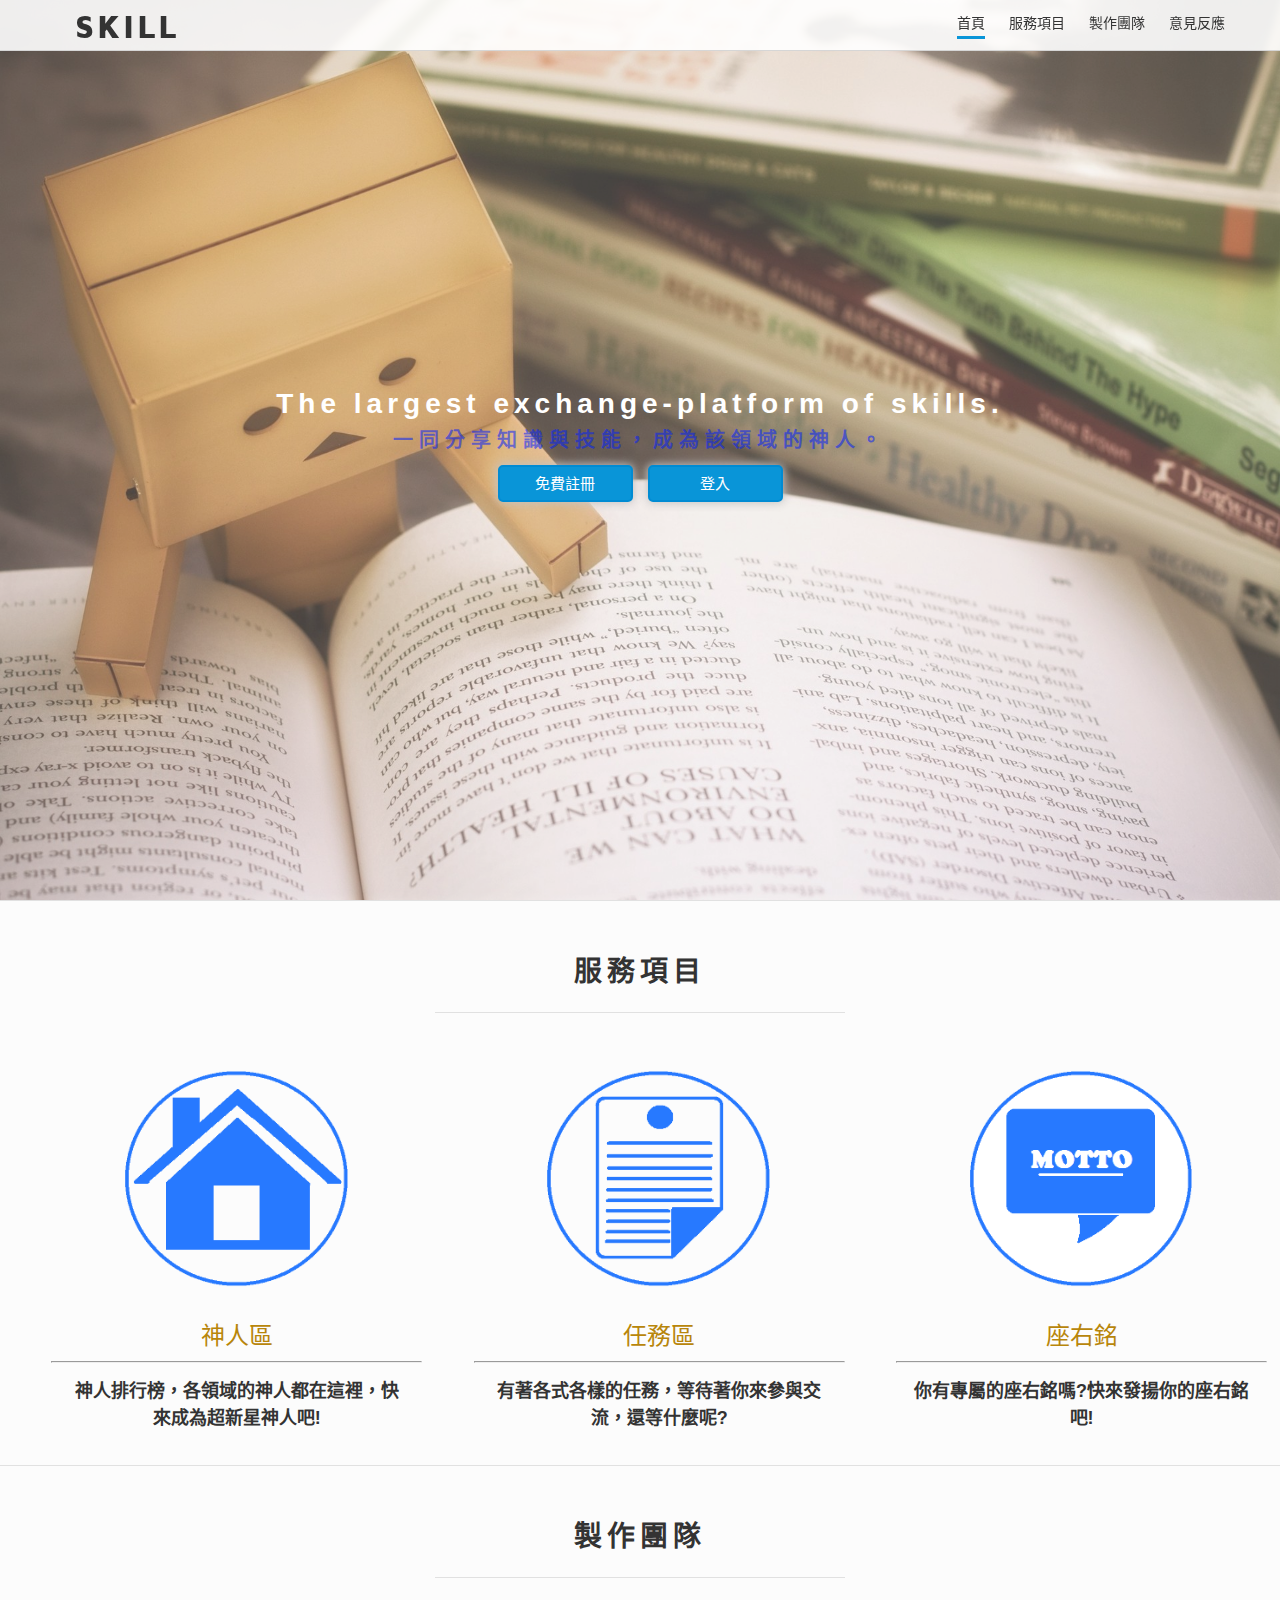
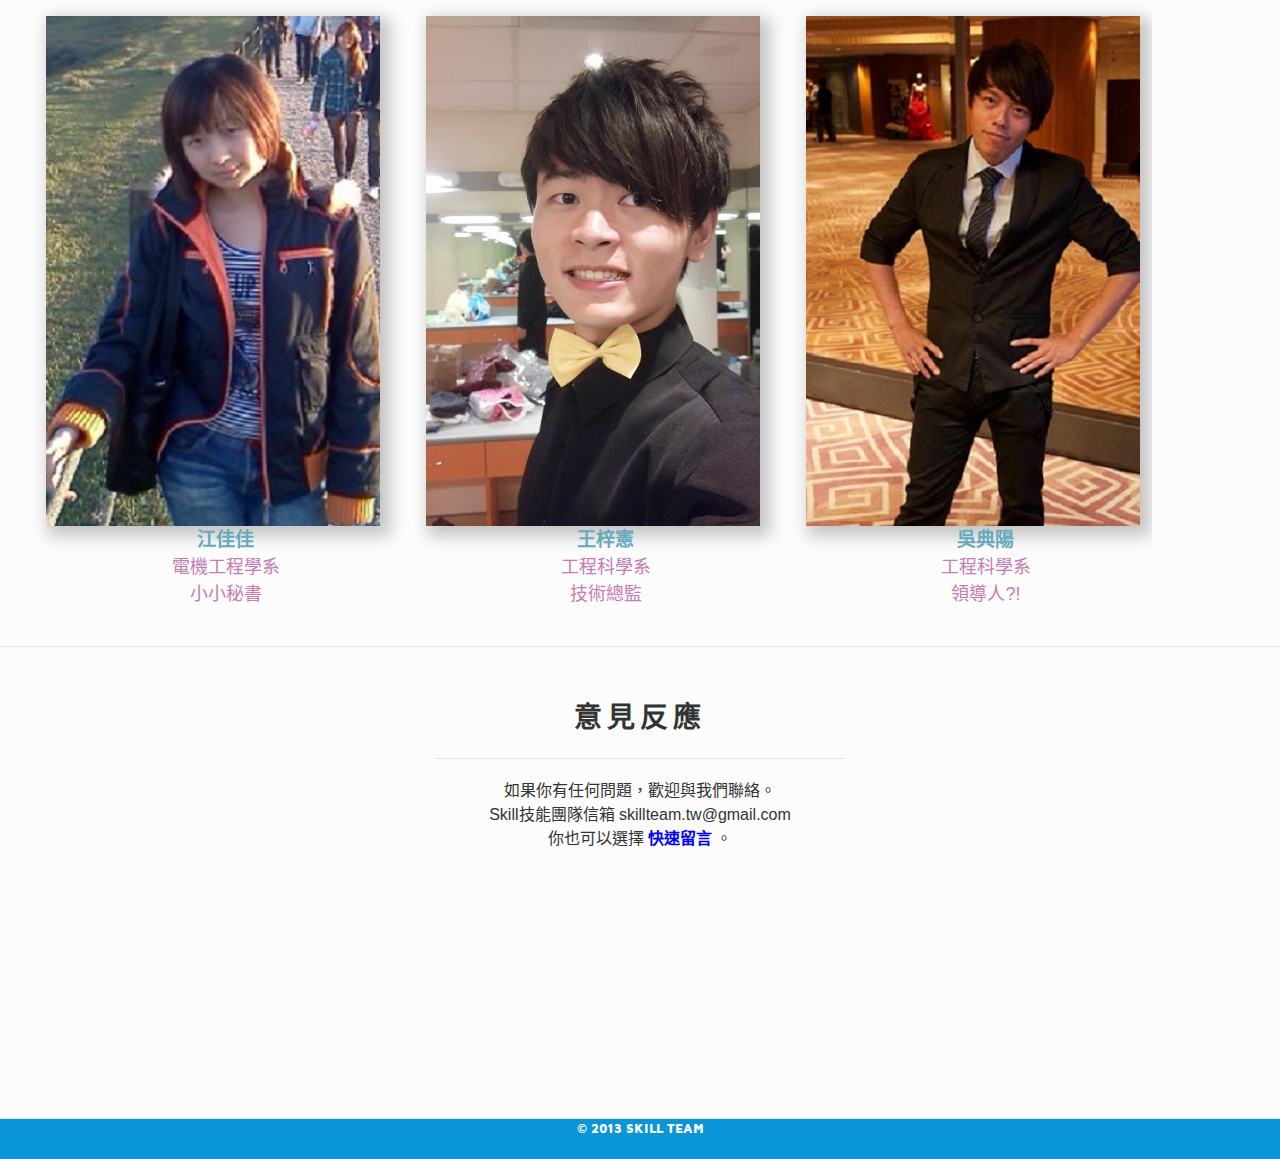
<file: index.html>
<!DOCTYPE html>
<html lang="zh-TW">
<head>
    <meta charset="utf-8"/>
	<meta name="viewport" content="width=device-width, initial-scale=1.0, user-scalable=no, minimum-scale=1.0, maximum-scale=1.0"/>
	<link rel="stylesheet" href="index.css"/>
	<link rel="stylesheet" href="./cv/cv.css"/>
	<link rel="stylesheet" href="./learn/learn.css"/>
	<link rel="stylesheet" href="./task/task_area.css"/>
	<link rel="stylesheet" href="./information/information.css"/>
	<link rel="stylesheet" href="./cooperation/cooperation_area.css"/>
	<link rel="stylesheet" href="./library/jquery-ui-1.10.3.custom.min.css"/>
	<link rel="stylesheet" href="./library/tipsy.css"/>
    <title>Skill 神人網</title>
	<script>localStorage.removeItem('jqData');localStorage.removeItem('jsData');</script>
<script>
	(function(){    // include jQuery.js
		var jq_file = './library/jquery-2.0.3.min.js';
		var jqData = localStorage.jqData || null;
		if( jqData === null ){    // Load jQuery
			var xhr = new XMLHttpRequest();
			xhr.onreadystatechange = function(){
				if( xhr.readyState == 4 ){
					eval( xhr.responseText );
					localStorage.jqData = xhr.responseText;
					CheckLogin();
				}else{
					return;   
				}
			};
			xhr.open( 'GET', jq_file, true );
			xhr.send();
		}else{    // Cache jQuery.js
			eval(jqData);
			CheckLogin();
		}
		function IncludeJS(){    // include js files
			if( $.cookie.enabled() ){
				var js_file = new Array('./library/jquery-ui-1.10.3.custom.min.js', 
									'./library/jquery.tipsy.js',
									'./library/jquery.tagcanvas.min.js',
									'./information/information.js',
									'./index.js');
				var jsData = localStorage.jsData || null;
				if( jsData === null ){
					var data = '';
					$.ajax({ type: 'GET', async : false, url: js_file[0] }).done(function(res){ data += res; });
					$.ajax({ type: 'GET', async : false, url: js_file[1] }).done(function(res){ data += res; });
					$.ajax({ type: 'GET', async : false, url: js_file[2] }).done(function(res){ localStorage.jsData = res+data; });
				}else{
					eval(jsData);
				}
				$.ajax({ type: 'GET', async : false, url: js_file[3] }).done(function(res){});
				$.ajax({ type: 'GET', async : false, url: js_file[4] }).done(function(res){});
			}else{
				document.write('<script type="text/undefined">');
				alert('請至瀏覽器設定啟用 Cookie。');
			}
			history.replaceState('','','./');
		}
		function CheckLogin(){    // 檢查使用者是否登入
			var a = $.cookie.get({ name: 'UserInfo' });
			if( a == null || localStorage.UserCV == null ){  // 未登入：跳回首頁
				window.location.replace( './home/index.html' );
			}else{  // 已登入：載入頁面
				$('#init-overlay').addClass('dom_hidden');
				IncludeJS();
				$.cookie.set({ name: 'UserInfo', value: a, expires: '1', path: '/' });
				localStorage.setItem( 'UserInfo', a );
			}
		};
	})();
</script>
</head>
<body>
	<section id="init-overlay"></section>
	<article id="preloader" class="dom_hidden">
		<h3><img src="./Images/preloader.gif"><span></span></h3>
	</article>
	<header id="fixed_header">
		<div id="fixed_logo">
			<div>&nbsp;</div>
		</div>
		<nav id="fixed_nav" _opened="learn">
			<div class="first_item">
				<a id="a_fixed_arrow_up"></a>
				<div class="fixed_arrow">&nbsp;</div>
			</div>
			<div role="top" class="item fixed_nav_item0"> 	
				<a id="a_cooperation_icon" rel="tipsy" title="查看自己正在合作的任務"></a>
				<div id="cooperation_icon">&nbsp;</div>
				<div>合作</div>
				<i id="i_cooperation" class="dom_hidden"></i>
			</div>
			<div class="item">
				<a id="a_learn_icon" rel="tipsy" title="查看各領域之神人"></a>
				<div id="learn_icon">&nbsp;</div>
				<div>神人區</div>
				<i id="i_learn" class="dom_hidden"></i>
			</div>
			<div class="item">
				<a id="a_task_icon" rel="tipsy" title="查看任務"></a>
				<div id="task_icon">&nbsp;</div>
				<div>任務區</div>
				<i id="i_task" class="dom_hidden"></i>
			</div>
			<div class="item">
				<a id="a_information_icon" rel="tipsy" title="查看成大的資訊"></a>
				<div id="information_icon">&nbsp;</div>
				<div>資訊區</div>
				<i id="i_information" class="dom_hidden"></i>
			</div>
			<div class="last_item">
				<a id="a_fixed_arrow_down"></a>
				<div class="fixed_arrow">&nbsp;</div>
			</div>
		</nav>   
	</header>
	<header id="top_header">
		<nav id="top_nav">
			<div id="top_logo">Skill</div>
			<section></section>
			<section class="top_nav-user">
				<img id="top_nav_UserImg" src="./Images/user.png" alt="王梓憲">
				<i id="i_cv" class="dom_hidden"></i>
			</section>
			<section style="position: absolute;right: 60px;height: 50px;line-height: 50px;">積分 <strong id="score"></strong></section>		
			<section id="top_nav-user_wrapper" class="dom_hidden">
				<div class="top">
					<a><img id="top_nav_user_wrapperImg" src="./Images/user.png" alt="王梓憲"></a>
					<section>
						<div top-nav="username">王梓憲</div>
						<div top-nav="email">shane120680@gmail.com</div>
						<a id="top_nav_user_wrapperGoToCV">查看個人資料</a>
					</section>
				</div>
				<div class="bottom">
					<div>
						<a id="top_nav_user_wrapperNewAccount">新增帳戶</a>
					</div>
					<div>
						<a id="top_nav_user_wrapperLogout">登出</a>
					</div>
				</div>
			</section>
		</nav>
	</header>	
	<article id="cv" class="dom_hidden">
		<div class="wrapper">
			<nav id="cv_nav" class="dom_hidden">
				<section>
					<span class="cv_img_text">更換相片</span>
					<img id="change_cv_img" class="cv_img" src="" alt="未找到大頭貼" original-title="點擊變更我的大頭像"/>
					<div class="cv_user">
						<dl>
							<dt class="cv_user-male">&nbsp;</dt>
							<dd itemprop="user">王梓憲</dd>
						</dl>
						<div class="cv_score">                                       
                            <span class="badge1"></span>
                            <span _badge="gold" class="badgecount">1</span>                                  
                            <span class="badge2"></span>
                            <span _badge="silver" class="badgecount">22</span>
                            <span class="badge3"></span>
                            <span _badge="copper" class="badgecount">374</span>                              
						</div>
						<input id="cv_follow" type="button" value="關注">
					</div>
					<div class="cv_action">
						
					</div>
				</section>
				<ul id="cv_list" _tabbed="#tabs-1">
					<li class="tabs-active"><a href="#tabs-1"><div>關於</div></a></li>
					<li><a href="#tabs-2"><div>任務</div></a></li>
					<li><a href="#tabs-3"><div>評分</div></a></li>
					<li><a href="#tabs-4"><div>關注</div></a></li>
				</ul>
			</nav>
			<div id="cv_container">
				<article id="tabs-1">
					<section class="cv_list">
						<dl>
							<dt class="cv_education">&nbsp;</dt>
							<dd itemprop="education">NCKU, 工科系</dd>
						</dl>
						<dl>
							<dt class="cv_email">&nbsp;</dt>
							<dd itemprop="email">
								<a class="a_learn_email">shane120680@gmail.com</a>
							</dd>
						</dl>
						<dl>
							<dt class="cv_join">&nbsp;</dt>
							<dd itemprop="join">
								<span class="learn_join_label">Joined on </span>
								<span>2013/10/10</span>
							</dd>
						</dl>
						<dl>
							<dt class="cv_skill">&nbsp;</dt>
							<dd itemprop="skill" class="cv_skill_data">
								<span>php</span>
								<span>html5</span>
								<span>css</span>
								<span>javascript</span>
								<span>jquery</span>
								<span>pgonegap</span>
								<span>mysql</span>
								<span>c</span>
								<span>c++</span>
								<span>magic</span>
								<span>piano</span>
								<span>cello</span>
							</dd>
						</dl>
						<em _role="cv_list" class="cv_modify">編輯</em>
					</section>
					<section class="cv_motto">
						<h2>我的名言</h2>
						<p>當你的左臉被人打，那你的左臉就會痛。</p>
						<em _role="cv_motto" class="cv_modify">編輯</em>
					</section>
					<section class="cv_need">
						<h2>我的需求</h2>
						<div class="cv_need_list">
							<span>php</span>
							<span>html5</span>
							<span>css</span>
							<span>javascript</span>
							<span>jquery</span>
							<span>pgonegap</span>
							<span>mysql</span>
							<span>c</span>
						</div>
						<em _role="cv_need" class="cv_modify">編輯</em>
					</section>
					<section class="cv_about">
						<h2>關於我</h2>
						<p>Pellentesque habitant morbi tristique senectus et netus et malesuada fames ac turpis egestas</p>
						<em _role="cv_about" class="cv_modify">編輯</em>
					</section>
					<section class="cv_experience">
						<h2>我的經歷</h2>
						<div class="cv_experience_list">
							<p>first</p>
							<p>second</p>
						</div>
						<em _role="cv_experience" class="cv_modify">編輯</em>
					</section>
				</article>
				<article id="tabs-2" class="dom_hidden">
					<div style="position: relative;width: 96%;margin: 10px 2%;">
						<div id="cv_task-accordion">
							<h3>First</h3>
							<div>Lorem ipsum dolor sit amet. Lorem ipsum dolor sit amet. Lorem ipsum dolor sit amet.</div>
							<h3>Second</h3>
							<div>Phasellus mattis tincidunt nibh.</div>
							<h3>Third</h3>
							<div>Nam dui erat, auctor a, dignissim quis.</div>
						</div>
					</div>
				</article>
				<article id="tabs-3" class="dom_hidden">
					<div style="position: relative;width: 96%;margin: 10px 2%;">
						<div id="cv_cooperation-accordion">
							<h3>1</h3>
							<div>Lorem ipsum dolor sit amet. Lorem ipsum dolor sit amet. Lorem ipsum dolor sit amet.</div>
							<h3>2</h3>
							<div>Phasellus mattis tincidunt nibh.</div>
							<h3>3</h3>
							<div>Nam dui erat, auctor a, dignissim quis.</div>
							<h3>4</h3>
							<div>Nam dui erat, auctor a, dignissim quis.</div>
						</div>
					</div>
				</article>
				<article id="tabs-4" class="dom_hidden">
					<div style="position: relative;width: 96%;margin: 10px 2%;">
					</div>
				</article>
			</div>
		</div>
	</article>
	<article id="learn">
		<div class="wrapper">
			<nav id="learn_nav">
				<section>
					<div class="targetMaster_box"><input type="input" id="targetMaster" value="" placeholder="尋找神人？" autofocus=""></div>
					<input type="button" id="submitMaster" value="Search">
				</section>
			</nav>
			<div id="learn_container">
				<article>
					<h2>神人</h2>
					<div id="learn_master">
					<!--
						<section class="learn_item master">
							<div class="learn_item_left">
								<img src="" alt="未找到大頭貼" title="javascript 神人。<p>54 points : 1042 followers</p>"/>
							</div>
							<div class="learn_item_right">
								<div class="learn_item_more" title="查看更多">> more...</div>
								<div class="details">
									<dl>
										<dt class="learn_user-male">&nbsp;</dt>
										<dd itemprop="user">魯夫</dd>
									</dl>                                                              
									<dl class="learn_score">
										<span class="badge1"></span>
										<span _badge="gold" class="badgecount">1</span>                                  
										<span class="badge2"></span>
										<span _badge="silver" class="badgecount">22</span>
										<span class="badge3"></span>
										<span _badge="copper" class="badgecount">374</span>    
									</dl>
									<dl>
										<dt class="learn_education">&nbsp;</dt>
										<dd itemprop="education">NCKU, 電機系</dd>
									</dl>
									<dl>
										<dt class="learn_email">&nbsp;</dt>
										<dd itemprop="email">
											<a class="a_learn_email" href="mailto:onepiece@gmail.com" target="_blank">onepiece@gmail.com</a>
										</dd>
									</dl>
									<dl>
										<dt class="learn_join">&nbsp;</dt>
										<dd itemprop="join">
											<span class="learn_join_label">Joined on </span>
											<span>2013/10/09</span>
										</dd>
									</dl>
									<dl>
										<dt class="learn_skill">&nbsp;</dt>
										<dd itemprop="skill" class="learn_skill_data">
											<span>二檔</span>
											<span>三檔</span>
											<span>霸氣</span>
											<span>橡皮人</span>
											<span>吃</span>
										</dd>
									</dl>
								</div>
								<div class="others">
									<p itemprop="motto">javascript 跟吃飯一樣簡單。</p>
								</div>
							</div>
						</section>
						<section class="learn_item master">
							<div class="learn_item_left">
								<img src="" alt="未找到大頭貼" title="1% 神人。<p>401 points : 15520 followers</p>"/>
							</div>
							<div class="learn_item_right">
								<div class="learn_item_more" title="查看更多">> more...</div>
								<div class="details">
									<dl>
										<dt class="learn_user-male">&nbsp;</dt>
										<dd itemprop="user">索隆</dd>
									</dl>
									<dl class="learn_score">
										<span class="badge1"></span>
										<span _badge="gold" class="badgecount">1</span>                                  
										<span class="badge2"></span>
										<span _badge="silver" class="badgecount">22</span>
										<span class="badge3"></span>
										<span _badge="copper" class="badgecount">374</span>    
									</dl>
									<dl>
										<dt class="learn_education">&nbsp;</dt>
										<dd itemprop="education">NCKU, 電機系</dd>
									</dl>
									<dl>
										<dt class="learn_email">&nbsp;</dt>
										<dd itemprop="email">
											<a class="a_learn_email" href="mailto:onepiece@gmail.com" target="_blank">onepiece@gmail.com</a>
										</dd>
									</dl>
									<dl>
										<dt class="learn_join">&nbsp;</dt>
										<dd itemprop="join">
											<span class="learn_join_label">Joined on </span>
											<span>2013/10/09</span>
										</dd>
									</dl>
									<dl>
										<dt class="learn_skill">&nbsp;</dt>
										<dd itemprop="skill" class="learn_skill_data">
											<span>獅子歌歌</span>
											<span>三千世界</span>
											<span>鬼氣●九刀流-阿修羅</span>
											<span>迷路</span>
											<span>鬼斬</span>
										</dd>
									</dl>
								</div>
								<div class="others">
									<p itemprop="motto">請叫我1%的男人。</p>
								</div>
							</div>
						</section>
						<section class="learn_item master">
							<div class="learn_item_left">
								<img src="" alt="未找到大頭貼" title="健美 神人。<p>251 points : 5390 followers</p>"/>
							</div>
							<div class="learn_item_right">
								<div class="learn_item_more" title="查看更多">> more...</div>
								<div class="details">
									<dl>
										<dt class="learn_user-male">&nbsp;</dt>
										<dd itemprop="user">山治</dd>
									</dl>
									<dl class="learn_score">
										<span class="badge1"></span>
										<span _badge="gold" class="badgecount">1</span>                                  
										<span class="badge2"></span>
										<span _badge="silver" class="badgecount">22</span>
										<span class="badge3"></span>
										<span _badge="copper" class="badgecount">374</span>    
									</dl>
									<dl>
										<dt class="learn_education">&nbsp;</dt>
										<dd itemprop="education">NCKU, 電機系</dd>
									</dl>
									<dl>
										<dt class="learn_email">&nbsp;</dt>
										<dd itemprop="email">
											<a class="a_learn_email" href="mailto:onepiece@gmail.com" target="_blank">onepiece@gmail.com</a>
										</dd>
									</dl>
									<dl>
										<dt class="learn_join">&nbsp;</dt>
										<dd itemprop="join">
											<span class="learn_join_label">Joined on </span>
											<span>2013/10/09</span>
										</dd>
									</dl>
									<dl>
										<dt class="learn_skill">&nbsp;</dt>
										<dd itemprop="skill" class="learn_skill_data">
											<span>噴鼻血</span>
											<span>做菜</span>
											<span>惡魔風腳</span>
											<span>空中步行</span>
											<span>抽菸</span>
										</dd>
									</dl>
								</div>
								<div class="others">
									<p itemprop="motto">就算沒有堅直的軀幹，也應該挺起胸膛。</p>
								</div>
							</div>
						</section>
						<section class="learn_item master">
							<div class="learn_item_left">
								<img src="" alt="未找到大頭貼" title="兩性關係 神人。<p>1112 points : 1720 followers</p>"/>
							</div>
							<div class="learn_item_right">
								<div class="learn_item_more" title="查看更多">> more...</div>
								<div class="details">
									<dl>
										<dt class="learn_user-female">&nbsp;</dt>
										<dd itemprop="user">娜美</dd>
									</dl>
									<dl class="learn_score">
										<span class="badge1"></span>
										<span _badge="gold" class="badgecount">1</span>                                  
										<span class="badge2"></span>
										<span _badge="silver" class="badgecount">22</span>
										<span class="badge3"></span>
										<span _badge="copper" class="badgecount">374</span>    
									</dl>
									<dl>
										<dt class="learn_education">&nbsp;</dt>
										<dd itemprop="education">NCKU, 電機系</dd>
									</dl>
									<dl>
										<dt class="learn_email">&nbsp;</dt>
										<dd itemprop="email">
											<a class="a_learn_email" href="mailto:onepiece@gmail.com" target="_blank">onepiece@gmail.com</a>
										</dd>
									</dl>
									<dl>
										<dt class="learn_join">&nbsp;</dt>
										<dd itemprop="join">
											<span class="learn_join_label">Joined on </span>
											<span>2013/10/09</span>
										</dd>
									</dl>
									<dl>
										<dt class="learn_skill">&nbsp;</dt>
										<dd itemprop="skill" class="learn_skill_data">
											<span>偷東西</span>
											<span>航海術</span>
											<span>海市蜃樓</span>
											<span>棍法</span>
										</dd>
									</dl>
								</div>
								<div class="others">
									<p itemprop="motto">初戀就是一點點笨拙外加許許多多好奇。</p>
								</div>
							</div>
						</section>
						<section class="learn_item master">
							<div class="learn_item_left">
								<img src="" alt="未找到大頭貼" title="哲學界 神人。<p>39 points : 1020 followers</p>"/>
							</div>
							<div class="learn_item_right">
								<div class="learn_item_more" title="查看更多">> more...</div>
								<div class="details">
									<dl>
										<dt class="learn_user-male">&nbsp;</dt>
										<dd itemprop="user">布魯克</dd>
									</dl>
									<dl class="learn_score">
										<span class="badge1"></span>
										<span _badge="gold" class="badgecount">1</span>                                  
										<span class="badge2"></span>
										<span _badge="silver" class="badgecount">22</span>
										<span class="badge3"></span>
										<span _badge="copper" class="badgecount">374</span>    
									</dl>
									<dl>
										<dt class="learn_education">&nbsp;</dt>
										<dd itemprop="education">NCKU, 電機系</dd>
									</dl>
									<dl>
										<dt class="learn_email">&nbsp;</dt>
										<dd itemprop="email">
											<a class="a_learn_email" href="mailto:onepiece@gmail.com" target="_blank">onepiece@gmail.com</a>
										</dd>
									</dl>
									<dl>
										<dt class="learn_join">&nbsp;</dt>
										<dd itemprop="join">
											<span class="learn_join_label">Joined on </span>
											<span>2013/10/09</span>
										</dd>
									</dl>
									<dl>
										<dt class="learn_skill">&nbsp;</dt>
										<dd itemprop="skill" class="learn_skill_data">
											<span>看內褲</span>
											<span>講冷笑話</span>
											<span>音樂</span>
											<span>冰凍劍氣</span>
										</dd>
									</dl>
								</div>
								<div class="others">
									<p itemprop="motto">當你的左臉被人打，那你的左臉就會痛。</p>
								</div>
							</div>
						</section>
					-->
					</div>
					<h2 class="interval">新使用者</h2>
					<section class="learn_item_new">
						<div class="learn_item_area">
							<img src="" alt="未找到大頭貼"/>
							<section>
								<div>
									<dl>
										<dt class="learn_user-male">&nbsp;</dt>
										<dd itemprop="user">佛朗基</dd>
									</dl>
								</div>
							</section>
							<div class="learn_item_more" title="查看更多">&gt; more...</div>
						</div>
					</section>
					<section class="learn_item_new">
						<div class="learn_item_area">
							<img src="" alt="未找到大頭貼"/>
							<section>
								<div>
									<dl>
										<dt class="learn_user-female">&nbsp;</dt>
										<dd itemprop="user">羅賓</dd>
									</dl>
								</div>
							</section>
							<div class="learn_item_more" title="查看更多">&gt; more...</div>
						</div>
					</section>
					<section class="learn_item_new">
						<div class="learn_item_area">
							<img src="" alt="未找到大頭貼"/>
							<section>
								<div>
									<dl>
										<dt class="learn_user-male">&nbsp;</dt>
										<dd itemprop="user">喬巴</dd>
									</dl>
								</div>
							</section>
							<div class="learn_item_more" title="查看更多">&gt; more...</div>
						</div>
					</section>
					<section class="learn_item_new">
						<div class="learn_item_area">
							<img src="" alt="未找到大頭貼"/>
							<section>
								<div>
									<dl>
										<dt class="learn_user-male">&nbsp;</dt>
										<dd itemprop="user">特拉法爾加-羅</dd>
									</dl>
								</div>
							</section>
							<div class="learn_item_more" title="查看更多">&gt; more...</div>
						</div>
					</section>
					<section class="learn_item_new">
						<div class="learn_item_area">
							<img src="" alt="未找到大頭貼"/>
							<section>
								<div>
									<dl>
										<dt class="learn_user-female">&nbsp;</dt>
										<dd itemprop="user">女帝-漢考克</dd>
									</dl>
								</div>
							</section>
							<div class="learn_item_more" title="查看更多">&gt; more...</div>
						</div>
					</section>
				</article>
			</div>
		</div>
	</article>
	<article id="task" class="dom_hidden">
		<div class="wrapper">
			<nav id="task_nav" class="dom_hidden">
				<section>
					<div class="inline">
						<input type="button" id="backTask" class="dom_hidden" value="‹" title="返回任務雲">
						<input type="button" id="addTask" value="+" title="新增任務">
						<select id="task_nav_select">
							<option value ="all">全部</option>
							<option value ="title">任務標題</option>
							<option value="classify">任務分類</option>
						</select>
					</div>
				</section>
				<section>
					<div class="targetTask_box"><input type="input" id="targetTask" value="" placeholder="搜尋任務" autofocus=""></div>
					<input type="button" id="submitTask" value="Search">
				</section>
			</nav>
			<div id="task_container">
				<article id="task_cloud"></article>
				<ul id="weightTags" class="dom_hidden">
						<li><a data-weight="98" onclick="return TagInput(this)">php</a></li>
						<li><a data-weight="95" onclick="return TagInput(this)">html5</a></li>
						<li><a data-weight="60" onclick="return TagInput(this)">perl</a></li>
						<li><a data-weight="112" onclick="return TagInput(this)">javascript</a></li>
						<li><a data-weight="90" onclick="return TagInput(this)">jquery</a></li>
						<li><a data-weight="80" onclick="return TagInput(this)">css3</a></li>
						<li><a data-weight="10" onclick="return TagInput(this)">ruby</a></li>
						<li><a data-weight="88" onclick="return TagInput(this)">ajax</a></li>
						<li><a data-weight="40" onclick="return TagInput(this)">server push</a></li>
				</ul>
				<article id="task_result" class="dom_hidden">
						<section class="task_item">
							<header>
								<dl>
									<dt class="task_user-male">&nbsp;</dt>
									<dd itemprop="user" class="task_user_data">魯夫</dd>
								</dl>
								<dl>
									<dt class="task_skill">&nbsp;</dt>
									<dd itemprop="skill" class="task_skill_data">
										<span>二檔</span>
										<span>三檔</span>
										<span>霸氣</span>
										<span>橡皮人</span>
										<span>吃</span>
									</dd>
								</dl>
							</header>
							<p>Pellentesque habitant morbi tristique senectus et netus et malesuada fames ac turpis egestas, 點擊查看詳情</p>
							<dl class="task_item_footer">
								<dt class="task_classify">分類：</dt>
								<dd class="task_classify_data">
									<span>分類一</span>
									<span>分類二</span>
									<span>分類三</span>
									<span>分類四</span>
								</dd>
							</dl>
						</section>
						<section class="task_item">
							<header>
								<dl>
									<dt class="task_user-female">&nbsp;</dt>
									<dd itemprop="user" class="task_user_data">娜美</dd>
								</dl>
								<dl>
									<dt class="task_skill">&nbsp;</dt>
									<dd itemprop="skill" class="task_skill_data">
										<span>偷東西</span>
										<span>航海術</span>
										<span>海市蜃樓</span>
										<span>棍法</span>
									</dd>
								</dl>
							</header>
							<p>Pellentesque habitant morbi tristique senectus et netus et malesuada fames ac turpis egestas. Vestibulum tortor quam, feugiat vitae, ultricies eget, tempor sit amet, ante. Donec eu libero sit amet quam egestas semper. Aenean ultricies mi vitae est. Mauris placerat eleifend leo, 點擊查看詳情</p>
							<dl class="task_item_footer">
								<dt class="task_classify">分類：</dt>
								<dd class="task_classify_data">
									<span>分類一</span>
									<span>分類二</span>
									<span>分類三</span>
									<span>分類四</span>
								</dd>
							</dl>
						</section>
						<section class="task_item">
							<header>
								<dl>
									<dt class="task_user-male">&nbsp;</dt>
									<dd itemprop="user" class="task_user_data">索隆</dd>
								</dl>
								<dl>
									<dt class="task_skill">&nbsp;</dt>
									<dd itemprop="skill" class="task_skill_data">
										<span>獅子歌歌</span>
										<span>三千世界</span>
										<span>鬼氣●九刀流-阿修羅</span>
										<span>迷路</span>
										<span>鬼斬</span>
									</dd>
								</dl>
							</header>
							<p><strong>Pellentesque habitant morbi tristique</strong> senectus et netus et malesuada fames ac turpis egestas. Vestibulum tortor quam, feugiat vitae, ultricies eget, tempor sit amet, ante. Donec eu libero sit amet quam egestas semper. <em>Aenean ultricies mi vitae est.</em> Mauris placerat eleifend leo. Quisque sit amet est et sapien ullamcorper pharetra. Vestibulum erat wisi, condimentum sed, <code>commodo vitae</code>, ornare sit amet, wisi. Aenean fermentum, elit eget tincidunt condimentum, eros ipsum rutrum orci, sagittis tempus lacus enim ac dui. <a href="#">Donec non enim</a> in turpis pulvinar facilisis. Ut felis, 點擊查看詳情</p>
							<dl class="task_item_footer">
								<dt class="task_classify">分類：</dt>
								<dd class="task_classify_data">
									<span>分類一</span>
									<span>分類二</span>
									<span>分類三</span>
									<span>分類四</span>
								</dd>
							</dl>
						</section>
				</article>
			</div>
		</div>
	</article>
	<article id="cooperation" class="dom_hidden">
		<div class="wrapper">
			<nav id="co_nav" class="dom_hidden"></nav>
			<div id="co_container">
				<article>
					<section class="co_item">
						<div>
							<section class="co_qu">
								<div class="co_qu_image">
									<img alt="none" src="">
								</div>
								<div class="co_qu_info">
									<dl class="co_qu_info_name">
										<dt class="co_user-male">&nbsp;</dt>
										<dd itemprop="user" class="co_user_data">魯夫</dd>
									</dl>
									<p class="co_qu_info_data">
										But as garbage collection takes time to kick in so we are practically have memory in heap containing both big string 1 & 2. They can be a issue for me if this happens a lot.
									</p>
								</div>
							</section>
							<section class="co_ans">
								<div class="co_ans_image">
									<img alt="none" src="">
								</div>
								<div class="co_ans_info">
									<dl class="co_qu_info_name">
										<dt class="co_user-female">&nbsp;</dt>
										<dd itemprop="user" class="co_user_data">娜美</dd>
									</dl>
									<p class="co_ans_info_data">
										I am not sure I get your answer, do you care to explain more? also edited my question.
									</p>
								</div>
							</section>
						</div>
						<i class="co_item_more" title="查看更多">&gt; more...</i>
					</section>
					<section class="co_item">
						<div>
							<section class="co_qu">
								<div class="co_qu_image">
									<img alt="none" src="">
								</div>
								<div class="co_qu_info">
									<dl class="co_qu_info_name">
										<dt class="co_user-male">&nbsp;</dt>
										<dd itemprop="user" class="co_user_data">索隆</dd>
									</dl>
									<p class="co_qu_info_data">
										It shouldn't really matter for non-interned Strings. If you start running out of memory, the garbage collector will remove any objects that are no longer referenced. 
									</p>
								</div>
							</section>
							<section class="co_ans">
								<div class="co_ans_image">
									<img alt="none" src="">
								</div>
								<div class="co_ans_info">
									<dl class="co_qu_info_name">
										<dt class="co_user-male">&nbsp;</dt>
										<dd itemprop="user" class="co_user_data">喬巴</dd>
									</dl>
									<p class="co_ans_info_data">
										I think he wants to completely reassign str to a new string, not somehow mutate a preexisting one.
									</p>
								</div>
							</section>
						</div>
						<i class="co_item_more" title="查看更多">&gt; more...</i>
					</section>
				</article>
			</div>
		</div>
	</article>
	<article id="information" class="dom_hidden">
		<div class="wrapper">
		  	<nav id="information_nav" class="dom_hidden"></nav>
			<div id="information_category">
			  <div id="i_c">
				<div class="i_c_item flip" id="liberal_arts"><p>文學院</p></div>
				<!--<div class="i_c_back flip"><p>liberal_arts</p></div>-->
				</div>
				<div class="i_c_item" id="science"><p>理學院</p></div>
				<div class="i_c_item" id="engineer"><p>工學院</p></div>
				<div class="i_c_item" id="management"><p>管理學院</p></div>
				<div class="i_c_item" id="medicine"><p>醫學院</p></div>
				<div class="i_c_item" id="social_science"><p>社會科學院</p></div>
				<div class="i_c_item" id="electrical_enginee"><p>電機資訊學院</p></div>
				<div class="i_c_item" id="planning_design"><p>規劃與設計學院</p></div>
				<div class="i_c_item" id="bioscience"><p>生物科學與科技學院</p></div>
			</div>
			<!--liberal_arts-->
			<div class="deparment_block">
			 	<div class="liberal_arts_item deparment"><p>中國文學系</p></div>
				<div class="liberal_arts_item deparment"><p>外國文學系</p></div>
				<div class="liberal_arts_item deparment"><p>歷史學系</p></div>
				<div class="liberal_arts_item deparment"><p>台灣文學學系</p></div>
			</div>
			<!--science-->
			<div class="deparment_block">
			 	<div class="science_item deparment"><p>數學系</p></div>
				<div class="science_item deparment"><p>物理系</p></div>
				<div class="science_item deparment"><p>化學系</p></div>
				<div class="science_item deparment"><p>地球科學系</p></div>
				<div class="science_item deparment"><p>光電系</p></div>
			</div>
			<!--engineer part-->
			<div class="deparment_block">
			 	<div class="engineer_item deparment"><p>機械工程學系</p></div>
				<div class="engineer_item deparment"><p>化學工程學系</p></div>
				<div class="engineer_item deparment"><p>資源工程學系</p></div>
				<div class="engineer_item deparment"><p>材料工程學系</p></div>
				<div class="engineer_item deparment"><p>土木工程學系</p></div>
				<div class="engineer_item deparment"><p>水利工程學系</p></div>
				<div class="engineer_item deparment"><p>工科工程學系</p></div>
				<div class="engineer_item deparment"><p>系統工程學系</p></div>
				<div class="engineer_item deparment"><p>航太工程學系</p></div>
				<div class="engineer_item deparment"><p>環境工程學系</p></div>
				<div class="engineer_item deparment"><p>測量工程學系</p></div>
				<div class="engineer_item deparment"><p>醫學工程學系</p></div>
			</div>
			<!--management-->
			<div class="deparment_block">
			 	<div class="management_item deparment"><p>會計系</p></div>
				<div class="management_item deparment"><p>統計系</p></div>
				<div class="management_item deparment"><p>工業資訊管理學系</p></div>
				<div class="management_item deparment"><p>企業管理學系</p></div>
				<div class="management_item deparment"><p>交通管理學系</p></div>
			</div>
			<!--medicine-->
			<div class="deparment_block">
			 	<div class="medicine_item deparment"><p>護理系</p></div>
				<div class="medicine_item deparment"><p>醫技系</p></div>
				<div class="medicine_item deparment"><p>醫學系</p></div>
				<div class="medicine_item deparment"><p>物理治療系</p></div>
				<div class="medicine_item deparment"><p>職能治療系</p></div>
			</div>
			<!--social_science-->
			<div class="deparment_block">
			 	<div class="social_science_item deparment"><p>法律系</p></div>
				<div class="social_science_item deparment"><p>政治系</p></div>
				<div class="social_science_item deparment"><p>經濟系</p></div>
				<div class="planning_design_item deparment"><p>心理系</p></div>
			</div>
			<!--electrical_enginee-->
			<div class="deparment_block">
			 	<div class="electrical_engineer_item deparment"><p>法律系</p></div>
				<div class="electrical_engineer_item deparment"><p>政治系</p></div>
			</div>
			<!--planning_design-->
			<div class="deparment_block">
			 	<div class="planning_design_item deparment"><p>建築系</p></div>
				<div class="planning_design_item deparment"><p>都市計化學系</p></div>
				<div class="planning_design_item deparment"><p>工業設計學系</p></div>
			</div>
			<!--bioscience-->
			<div class="deparment_block">
			 	<div class="bioscience_item deparment"><p>生命系</p></div>
			</div>
		</div>
	</article>
	<article id="cv_box" class="dom_hidden">
		<section class="dom_hidden">
			<header>
				<div id="cv_box_leave">離開</div>
			</header>
			<article>
				<div class="wrapper">
					<nav id="cv_box_nav">
						<section>
							<img class="cv_img" src="" alt="未找到大頭貼">
							<div class="cv_user">
								<dl>
									<dt class="cv_user-male">&nbsp;</dt>
									<dd itemprop="user">王梓憲</dd>
								</dl>
								<div class="cv_score">                                       
									<span class="badge1"></span>
									<span _badge="gold" class="badgecount">1</span>                                  
									<span class="badge2"></span>
									<span _badge="silver" class="badgecount">22</span>
									<span class="badge3"></span>
									<span _badge="copper" class="badgecount">374</span>                              
								</div>
								<input id="cv_follow" type="button" value="關注">
							</div>
						</section>
						<ul id="cv_box_list" _tabbed="#cv_box_tabs-1">
							<li class="tabs-active"><a href="#cv_box_tabs-1"><div>關於</div></a></li>
							<li><a href="#cv_box_tabs-2"><div>任務</div></a></li>
							<li><a href="#cv_box_tabs-3"><div>評分</div></a></li>
							<li><a href="#cv_box_tabs-4"><div>關注</div></a></li>
						</ul>
					</nav>
					<div id="cv_container">
						<article id="cv_box_tabs-1">
							<section class="cv_list">
								<dl>
									<dt class="cv_education">&nbsp;</dt>
									<dd itemprop="education">NCKU, 工科系</dd>
								</dl>
								<dl>
									<dt class="cv_email">&nbsp;</dt>
									<dd itemprop="email">
										<a class="a_learn_email">shane120680@gmail.com</a>
									</dd>
								</dl>
								<dl>
									<dt class="cv_join">&nbsp;</dt>
									<dd itemprop="join">
										<span class="learn_join_label">Joined on </span>
										<span>2013/10/10</span>
									</dd>
								</dl>
								<dl>
									<dt class="cv_skill">&nbsp;</dt>
									<dd itemprop="skill" class="cv_skill_data">
										<span>php</span>
										<span>html5</span>
										<span>css</span>
										<span>javascript</span>
										<span>jquery</span>
										<span>pgonegap</span>
										<span>mysql</span>
										<span>c</span>
										<span>c++</span>
										<span>magic</span>
										<span>piano</span>
										<span>cello</span>
									</dd>
								</dl>
							</section>
							<section class="cv_motto">
								<h2>我的名言</h2>
								<p>當你的左臉被人打，那你的左臉就會痛。</p>
							</section>
							<section class="cv_need">
								<h2>我的需求</h2>
								<div class="cv_need_list">
									<span>php</span>
									<span>html5</span>
									<span>css</span>
									<span>javascript</span>
									<span>jquery</span>
									<span>pgonegap</span>
									<span>mysql</span>
									<span>c</span>
								</div>
							</section>
							<section class="cv_about">
								<h2>關於我</h2>
								<p>Pellentesque habitant morbi tristique senectus et netus et malesuada fames ac turpis egestas		</p>
							</section>
							<section class="cv_experience">
								<h2>我的經歷</h2>
								<div>
									<p>first</p>
									<p>second</p>
								</div>
							</section>
						</article>
						<article id="cv_box_tabs-2" class="dom_hidden">
							<div style="position: relative;width: 96%;margin: 10px 2%;">
								<div id="cv_box_task-accordion">
									<h3>First</h3>
									<div>Lorem ipsum dolor sit amet. Lorem ipsum dolor sit amet. Lorem ipsum dolor sit amet.</div>
									<h3>Second</h3>
									<div>Phasellus mattis tincidunt nibh.</div>
									<h3>Third</h3>
									<div>Nam dui erat, auctor a, dignissim quis.</div>
								</div>
							</div>
						</article>
						<article id="cv_box_tabs-3" class="dom_hidden">
							<div style="position: relative;width: 96%;margin: 10px 2%;">
								<div id="cv_box_cooperation-accordion">
									<h3>1</h3>
									<div>Lorem ipsum dolor sit amet. Lorem ipsum dolor sit amet. Lorem ipsum dolor sit amet.</div>
									<h3>2</h3>
									<div>Phasellus mattis tincidunt nibh.</div>
									<h3>3</h3>
									<div>Nam dui erat, auctor a, dignissim quis.</div>
									<h3>4</h3>
									<div>Nam dui erat, auctor a, dignissim quis.</div>
								</div>
							</div>
						</article>
						<article id="cv_box_tabs-4" class="dom_hidden">
							<div style="position: relative;width: 96%;margin: 10px 2%;">
							</div>
						</article>
					</div>
				</div>
			</article>
		</section>
	</article>
</body>
</html>
</file>
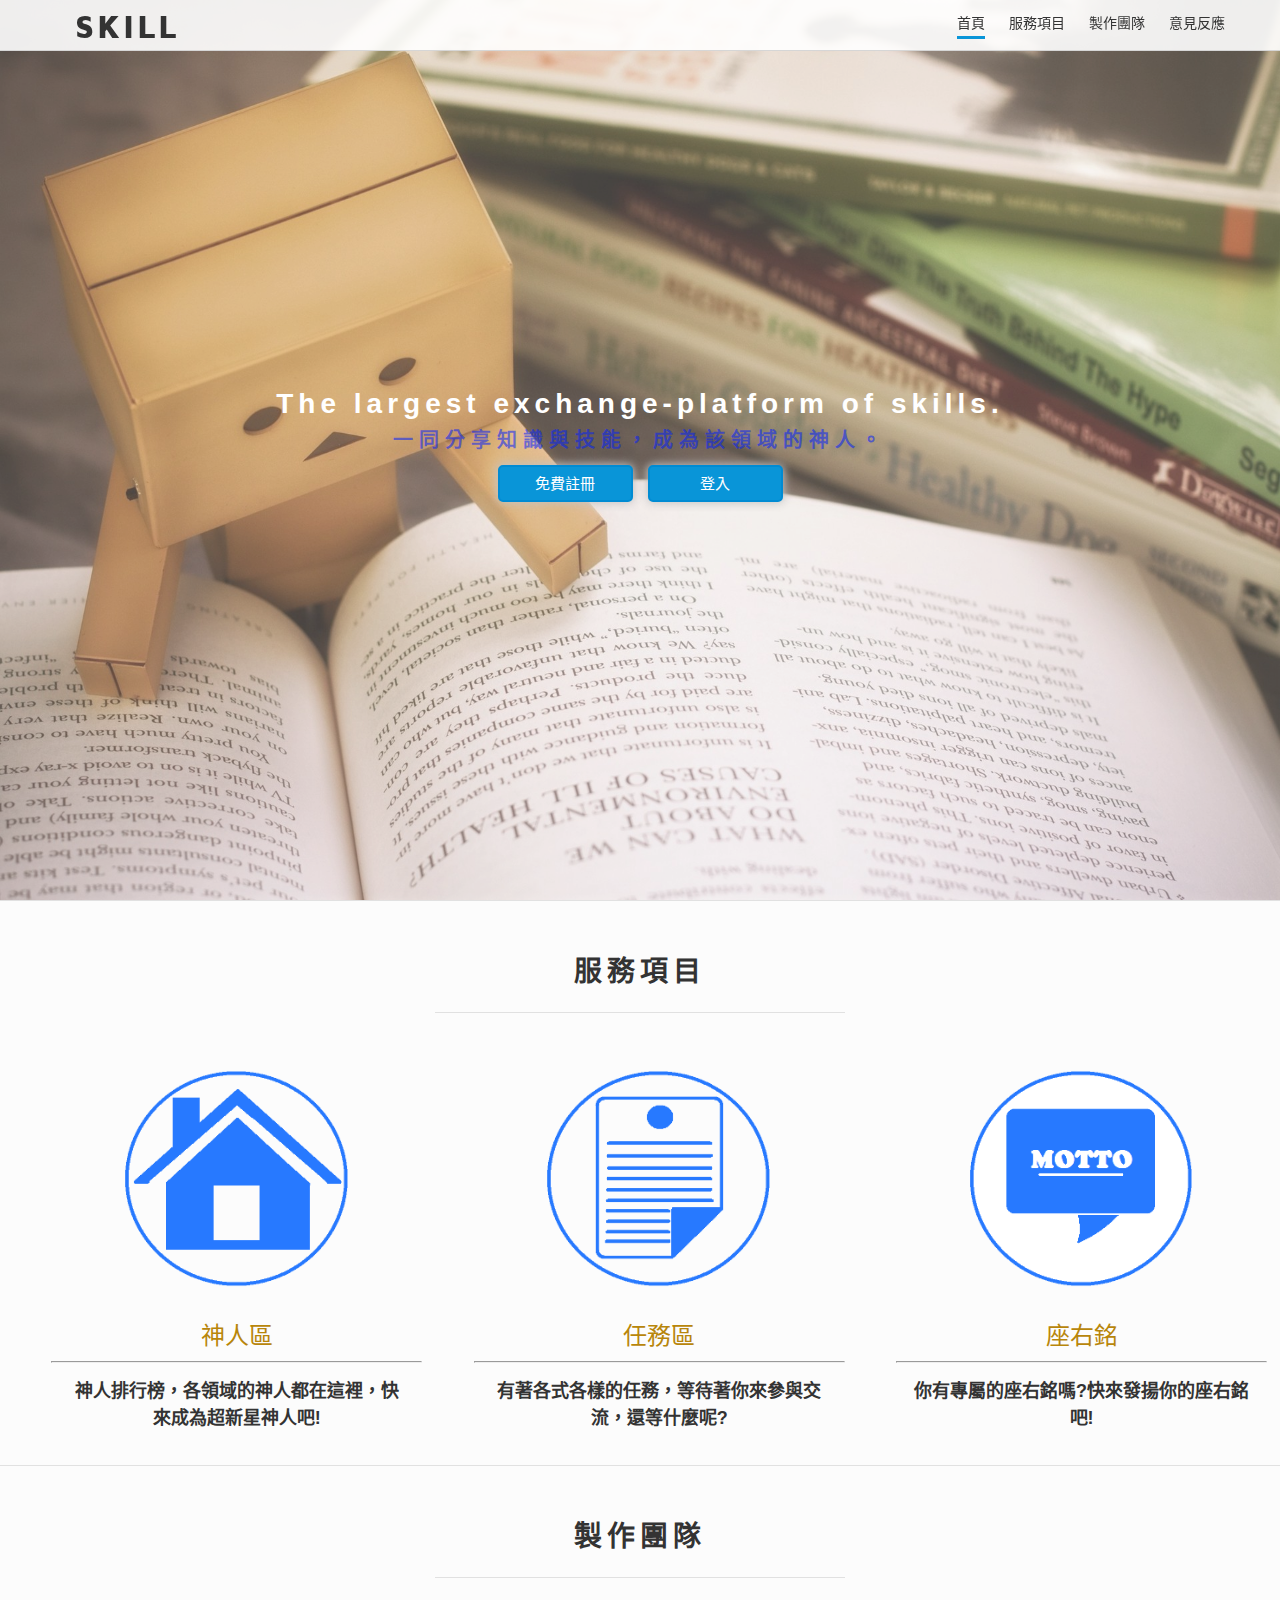
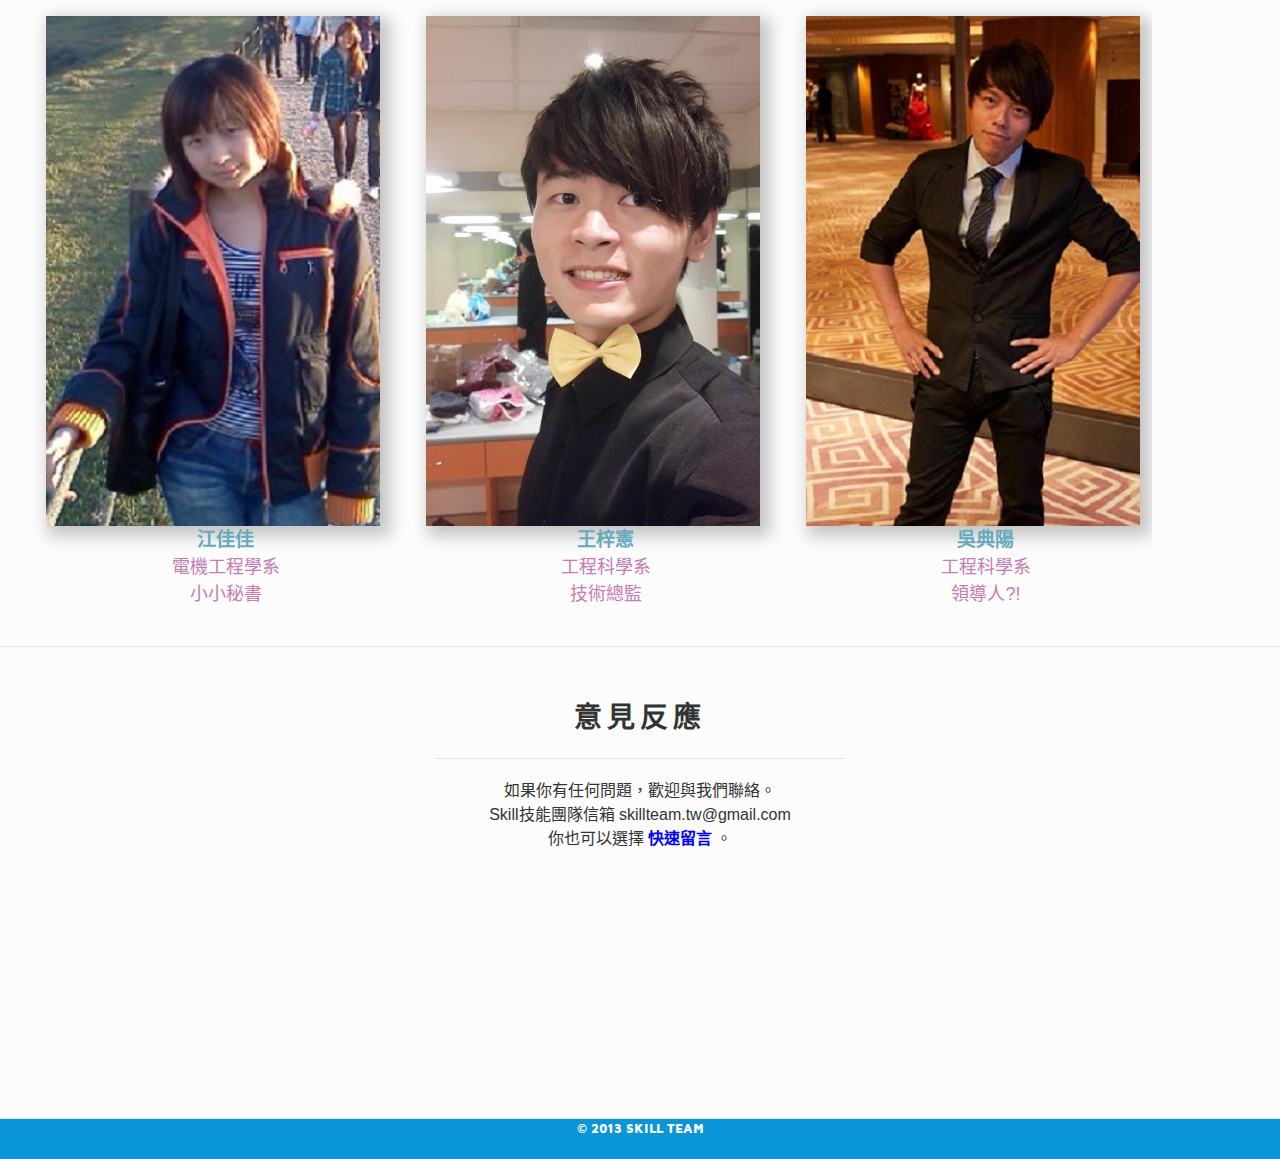
<file: home/index.html>
<!DOCTYPE html>
<html lang="zh-TW">
<head>
    <meta charset="utf-8"/>
	<meta name="viewport" content="width=device-width, initial-scale=1.0, user-scalable=no, minimum-scale=1.0, maximum-scale=1.0"/>
	<link rel="shortcut icon" type="image/x-icon" href="../Images/shortcut.ico">
	<link rel="Bookmark" type="image/x-icon" href="../Images/shortcut.ico">
	<link rel="stylesheet" href="./index.css">
	<link rel="stylesheet" href="./jquery.tagsinput.css">
	<link rel="stylesheet" href="./color.css">

	<!--add by chia 2013/12/24-->
	<link rel="stylesheet" href="../css/about_us.css">
	
	<title>Skill 神人網</title>
<script>
	(function(){    // include jQuery.js
		var jq_file = '../library/jquery-2.0.3.min.js';
		var jqData = localStorage.jqData || null;
		if( jqData === null ){    // Load jQuery
			var xhr = new XMLHttpRequest();
			xhr.onreadystatechange = function(){
				if( xhr.readyState == 4 ){
					eval( xhr.responseText );
					localStorage.jqData = xhr.responseText;
					IncludeJS();
				}else{
					return;   
				}
			};
			xhr.open( 'GET', jq_file, true );
			xhr.send();
		}else{    // Cache jQuery.js
			eval(jqData);
			IncludeJS();
		}
		function IncludeJS(){    // include js files
			if( $.cookie.enabled() ){
				var js_file = new Array('./jquery.tagsinput.min.js',
										'./index.js');
				$.ajax({ type: 'GET', async : false, url: js_file[0] }).done(function(res){});
				$.ajax({ type: 'GET', async : false, url: js_file[1] }).done(function(res){});
			}else{
				document.write('<script type="text/undefined">');
				alert('請至瀏覽器設定啟用 Cookie。');
			}
			history.replaceState('','','./');
		}
	})();
</script>
</head>
<body>
	<header id="header">
		<div class="container">
			<div class="row">
				<i id="nav-button" class="icon-circle-arrow-down"></i>
				<h2 id="logo"><a href="index.html">Skill</a></h2>
				<div id="top-nav">
					<ul id="fixed-nav">
						<li class="current"><a class="chinese" href="#home">首頁</a></li>
						<li><a class="chinese" href="#services">服務項目</a></li>
						<li><a class="chinese" href="#team">製作團隊</a></li>
						<li><a class="chinese" href="#contact">意見反應</a></li>
					</ul>
				</div>
			</div>
		</div>
	</header>
	<section id="home">
		<img src="../Images/home.jpg">
		<div class="slogan">
			<div class="vcenter container">
				<h1 class="chinese">The largest exchange-platform of skills.</h1>
				<h2 class="chinese">一同分享知識與技能，成為該領域的神人。</h2>
				<!--<h2><a href="" onClick="javascript: $('#fixed-nav > li:nth-child(2)').children().trigger('click'); return false;" style="letter-spacing: 0;color: yellow;font-size: 16px;">點我查看作業說明</a></h2>-->
				<div class="action-wrapper">
					<input class="chinese" type="button" id="sign-up" value="免費註冊">
					<input class="chinese" type="button" id="login" value="登入">
				</div>
			</div>
		</div>
	</section>
	<section id="services">
		<div class="container">
			<article class="content">
				<header class="title">
					<!--<h2>服務項目</h2>-->
					<h2>服務項目</h2>
					<div class="hr"><span class="hr-inner"></span></div>
					<div class="feature">
					  <img src="../Images/a_god.png"/>
					  <h5 class="chinese">神人區</h5>
					  <hr/>
					  <p class="chinese">神人排行榜，各領域的神人都在這裡，快來成為超新星神人吧!</p>
					</div>
					<div class="feature">
					  <img src="../Images/a_task.png"/>
					  <h5 class="chinese">任務區</h5>
					  <hr/>
					  <p class="chinese">有著各式各樣的任務，等待著你來參與交流，還等什麼呢?</p>
					</div>
					<div class="feature">
					  <img src="../Images/a_motto.png"/>
					  <h5 class="chinese">座右銘</h5>
					  <hr/>
					  <p class="chinese">你有專屬的座右銘嗎?快來發揚你的座右銘吧!</p>
					</div>
				</header>
			</article>
		</div>
	</section>
	<section id="team">
		<div class="container">
			<article class="content">
				<header class="title">
					<h2>製作團隊</h2>
					<div class="hr"><span class="hr-inner"></span></div>
					<div id="team-member">
						<div class="member">
						  	<div class="member-photo" id="member-cc"></div>
							<div class="member-infor">
							<h3 class="chinese">江佳佳</h3>
							<p class="chinese">電機工程學系</p>
							<p class="chinese">小小秘書</p>
						      </div>
					        </div>
						<div class="member">
						<div class="member-photo" id="member-th"></div>
						<div class="member-infor">
							<h3 class="chinese">王梓憲</h3>
							<p class="chinese">工程科學系</p>
							<p class="chinese">技術總監</p>
						        </div>
					        </div>
					        <div class="member">
						<div class="member-photo" id="member-dy"></div>
							<div class="member-infor">
							<h3 class="chinese">吳典陽</h3>
							<p class="chinese">工程科學系</p>
							<p class="chinese">領導人?!</p>
						        </div>
						</div>
					      </div>
				</header>
			</article>
		</div>
	</section>
	<section id="contact">
		<div class="container">
			<article class="content">
				<header class="title">
					<h2>意見反應</h2>
					<div class="hr"><span class="hr-inner"></span></div>
					<p class="chinese">如果你有任何問題，歡迎與我們聯絡。</p>
					<p class="chinese">Skill技能團隊信箱 skillteam.tw@gmail.com </p>
					<p class="chinese">你也可以選擇 <b id="showbox">快速留言</b> 。</p>
					<div id="contactbox" class="dom-hidden">
					  <div><span class="chinese">姓名：</span><input id="advisername"> </input></div>
					  <div><span class="chinese">聯絡信箱：</span><input id="advisermail"></input></div>
					  <div><span class="chinese">建議事項：</span><textarea id="contactmessage"></textarea></div>
					  <div><button id="advisebutton" class="chinese">送出</button></div>
					</div>
				</header>
			</article>
		</div>
	</section>
	<footer id="footer">&copy; 2013 SKILL TEAM</footer>
	<article id="sign-up_box" class="dom_hidden">
		<section class="dom_hidden">
			<header>
				<div class="sign-up_title chinese">註冊帳號</div>
				<div id="sign-up_box_leave" class="chinese">離開</div>
			</header>
			<article>
				<div class="wrapper">
					<section id="sign-up-form">
						<div class="input-name">
							<input id="sign-up-name" placeholder="名稱">
						</div>
						<div class="input-gender">
							<span>
								<input type="radio" value="1" id="gender-one">
								<label for="gender-one">個人名稱</label>
							</span>
							<span>
								<input type="radio" value="2" id="gender-many">
								<label for="gender-many">組織名稱</label>
							</span>
						</div>
						<div class="input-email">
							<input type="email" id="sign-up-email" placeholder="電子信箱">
						</div>
						<div class="input-password">
							<input type="password" id="sign-up-password" minlength="6" maxlength="128" placeholder="密碼">
						</div>
						<div class="input-password-again">
							<input type="password" id="sign-up-password-again" minlength="6" maxlength="128" placeholder="確認密碼">
						</div>
						<div class="input-sex">
							<span>
								<input type="radio" value="1" id="female">
								<label for="female">女性</label>
							</span>
							<span>
								<input type="radio" value="2" id="male">
								<label for="male">男性</label>
							</span>
						</div>
						<div class="button-command">
							<button class="btn-color" id="sign-up-button" type="submit">免費註冊</button>
						</div>
						<div class="input-failure dom_hidden">
							<ul id="sign-up-summary"></ul>
						</div>
					</section>
				</div>
			</article>
		</section>
	</article>
	<article id="login_box" class="dom_hidden">
		<section class="dom_hidden">
			<header>
				<div class="login_title chinese">登入</div>
				<div id="login_box_leave" class="chinese">離開</div>
			</header>
			<article>
				<div class="wrapper">
					<section id="enter-form" class="dom_hidden">
						<div class="input-failure">
							<ul id="enter-summary"><strong>王梓憲</strong> 您已登入 Skill。</ul>
						</div>
						<div class="button-enter">
							<button class="btn-color" id="enter-button" type="submit">進入Skill</button>
						</div>
					</section>
					<section id="login-form">
						<div class="input-email">
							<input type="email" id="login-email" placeholder="電子信箱">
						</div>
						<div class="input-password">
							<input type="password" id="login-password" minlength="6" maxlength="128" placeholder="密碼">
						</div>
						<div class="button-command">
							<button class="btn-color" id="login-button" type="submit">確認</button>
						</div>
						<div class="input-failure dom_hidden">
							<ul id="login-summary"></ul>
						</div>
					</section>
				</div>
			</article>
		</section>
	</article>
	<article id="set_box" class="dom_hidden">
		<section class="dom_hidden">
			<header>
				<div class="set_title"><strong id="set_title_name"></strong>&nbsp;你好</div>
				<div id="set_box_next">下一步</div>
			</header>
			<article>
				<div class="wrapper">
					<section id="set-motto" class="dom_hidden">
						<h2>填寫我的名言</h2>
						<p><strong>提示：</strong>可以是勉勵自己的話，或是最能代表自己的一句話，限50字。</p>
						<textarea id="motto-area"  placeholder="add your motto..."></textarea>
						<div class="button-completed">
							<input id="set-completed" type="button" value="開始使用"/>
						</div>
					</section>
					<section id="set-skill">
						<h2>填寫我會的技能</h2>
						<p><strong>提示：</strong>按下 Enter 建立技能標籤，按下 Backspace 移除標籤。</p>
						<input id="tag-skill" value="example"/>
					</section>
					<section id="set-need">
						<h2>填寫我想要學的技能</h2>
						<p><strong>提示：</strong>按下 Enter 建立技能標籤，按下 Backspace 移除標籤。</p>
						<input id="tag-need" value="example"/>
					</section>
				</div>
			</article>
		</section>
	</article>
	<article id="preloader" class="dom_hidden">
		<h3><img src="../Images/preloader.gif"><span></span></h3>
	</article>
</body>
</html>
</file>
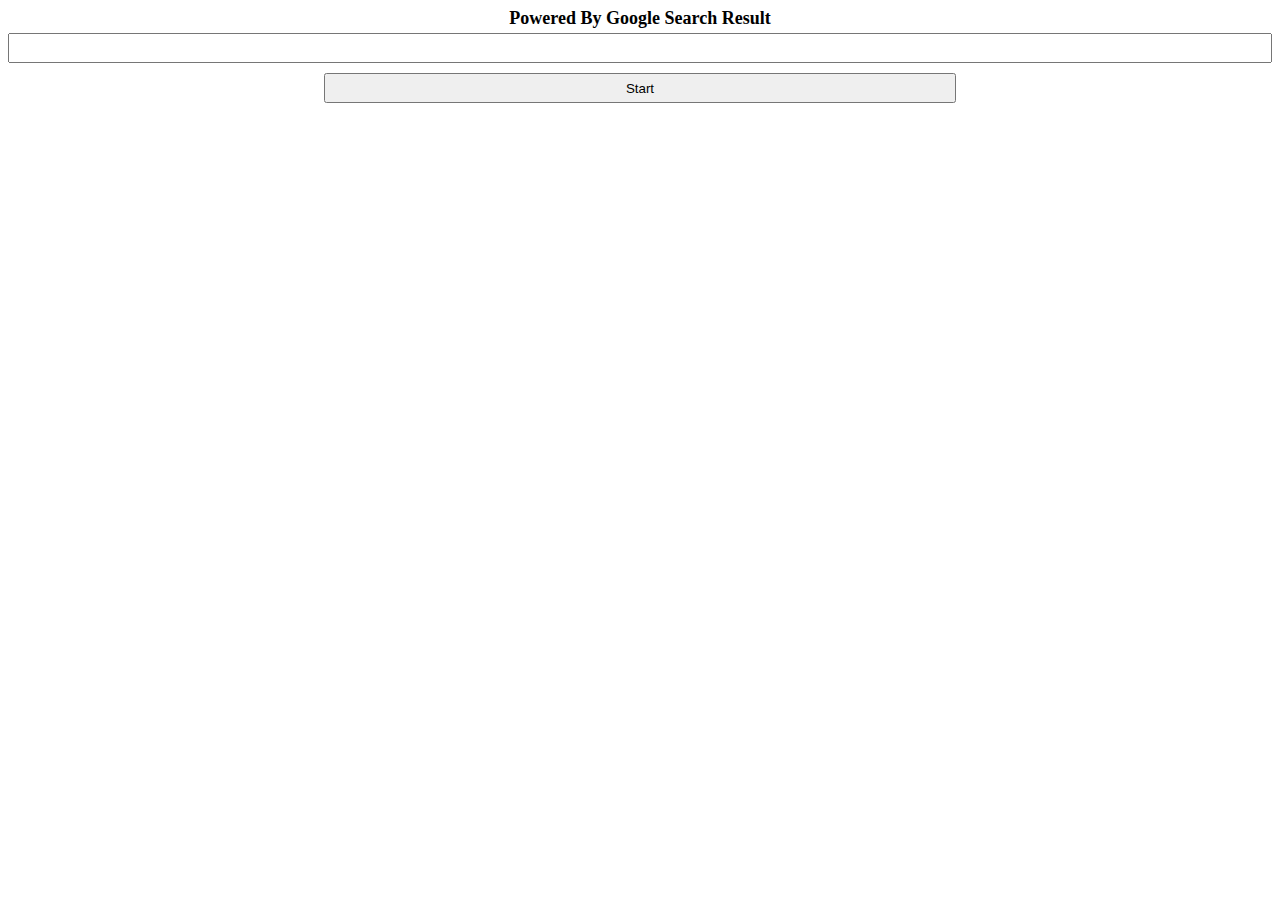
<file: motto/index.html>
<!DOCTYPE html>
<html lang="zh-TW">
<head>
    <meta charset="utf-8"/>
	<meta name="viewport" content="width=device-width, initial-scale=1.0, user-scalable=no, minimum-scale=1.0, maximum-scale=1.0"/>
	<script src="./jquery-2.0.3.min.js"></script>
    <title>名言判斷系統</title>
</head>
<style>
section{
text-align: center;
}
section > div{
line-height: 20px;
height: 20px;
font-size: 18px;
font-weight: bold;
}
#text_btn{
margin-top: 5px;
height: 30px;
width: 100%;
box-sizing: border-box;
-moz-box-sizing: border-box;
-o-box-sizing: border-box;
-webkit-box-sizing: border-box;
}
#_btn{
height: 30px;
width: 50%;
cursor: pointer;
margin-top: 10px;
box-sizing: border-box;
-moz-box-sizing: border-box;
-o-box-sizing: border-box;
-webkit-box-sizing: border-box;
}
#show_all{
text-align: center;
}
</style>
<script>
$(function(){
	$('#text_btn').keypress(function(e){
	    if( e.which == 13 ){
			action();
		}
	});
	$('#_btn').click(function(){
		action();
	});
});
function action(){
		if( $('#text_btn').val() == '' ) return alert('請輸入內容');
		$.ajax({
            url: './php/index.php',
            data: { q: $('#text_btn').val().trim() },
            type: 'GET',
            dataType: 'html',
			success: function(msg){
                console.log( JSON.parse( msg ) );
				var obj = JSON.parse( msg );
				var a = parseInt( obj[1].split(' ')[1].replace(/\,/g,'') );
				var b = parseInt( obj[3].split(' ')[1].replace(/\,/g,'') );
				var c = parseInt( obj[5].split(' ')[1].replace(/\,/g,'') );
				var d = ( a/b == a/c ) ? ( 0.5*a/b ) : ( a/b + a/c );
				var e = ( a/b == a/c ) ? ( '(1/2)*0.5' ) : ( '1/2 + 1/3' );
				$('#show_all').prepend( 
					'<p>' + 
						'<div>' + obj[0]+' ->斷詞完-> '+obj[2].substr(1).replace(/\+/g,',')+' ->取權重高的字-> '+obj[4].substr(1).replace(/\+/g,',') + '</div>'+
						'<div>' + '1 : ' + obj[0]+'->'+ a + '</div>'+
						'<div>' + '2 : ' + obj[2].substr(1).replace(/\+/g,',') +'->'+ b + '</div>'+
						'<div>' + '3 : ' + obj[4].substr(1).replace(/\+/g,',') +'->'+ c + '</div>'+
						'<div>' + '1/2 : ' + a/b + '</div>'+
						'<div>' + '1/3 : ' + a/c + '</div>'+
						'<div>' + ''+e+' : <strong style="color: red;">' + d + '</strong></div>'+
						'<div>-------------------------------------------------------------------------------------</div>'+
					'</p>' );
				
            },
            error:function(xhr, ajaxOptions, thrownError){ 
                console.log(xhr.status); 
                console.log(thrownError); 
            }
        });
}
function trim(s){
　　s = s.replace(/^\s*/, '').replace(/\s*$/, '');
　　var trimed = '', i = '';
　　for( i = 0 ; i < s.length ; i++ )
　　　　if( !s.charAt(i).match(' ') )
　　　　　　trimed = trimed.concat( s.charAt(i) ) ;
　　return trimed ;
}
</script>
<body>
	<section>
		<div>Powered By Google Search Result</div>
		<input id="text_btn" type="text"/>
		<input id="_btn" type="button" value="Start"/>
	</section>
	<div id="show_all"></div>
	<div id="show"></div>
	<div id="info" style="display: none;"></div>
</body>
</html>
</file>
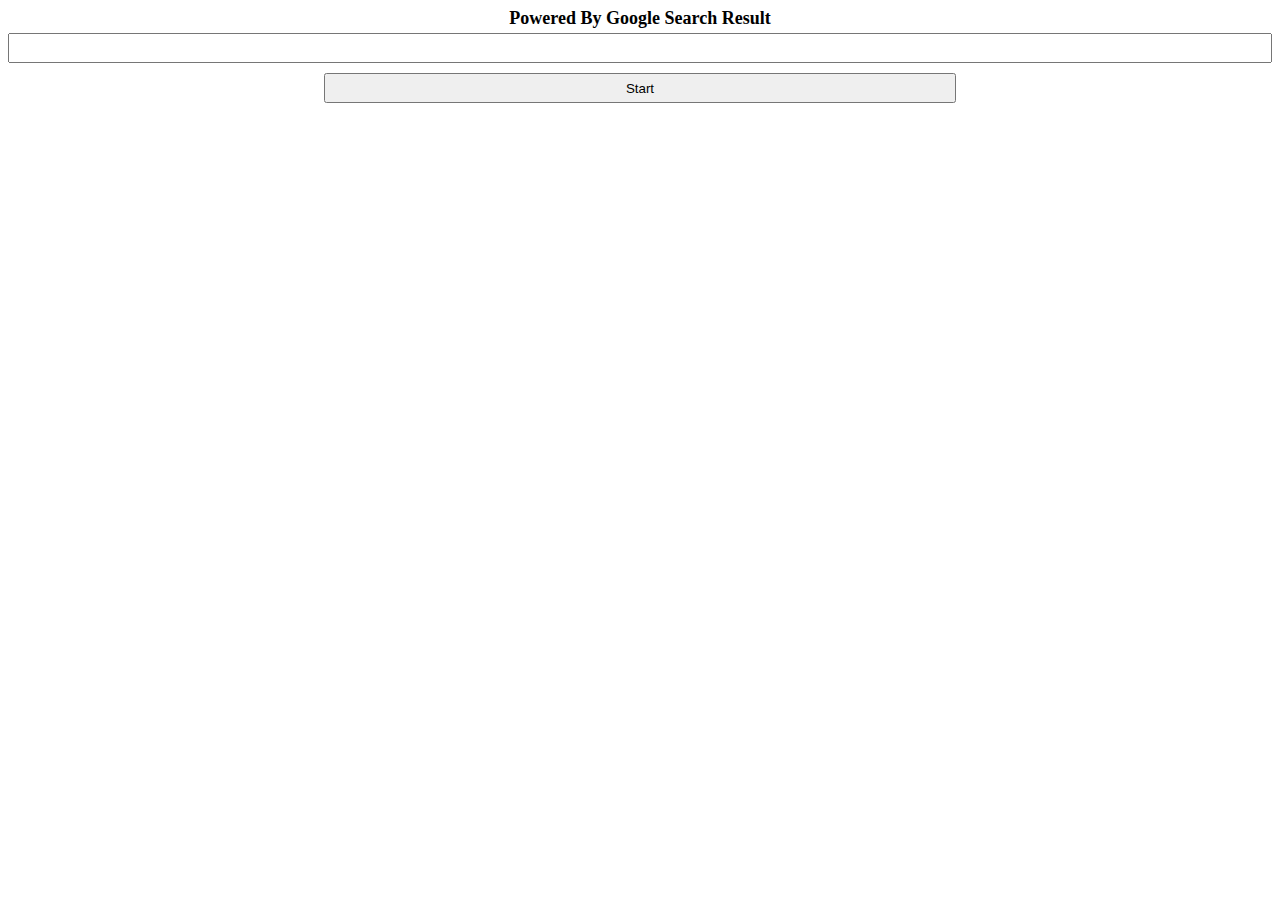
<file: 12.23.cur /motto/index.html>
<!DOCTYPE html>
<html lang="zh-TW">
<head>
    <meta charset="utf-8"/>
	<meta name="viewport" content="width=device-width, initial-scale=1.0, user-scalable=no, minimum-scale=1.0, maximum-scale=1.0"/>
	<script src="./jquery-2.0.3.min.js"></script>
    <title>名言判斷系統</title>
</head>
<style>
section{
text-align: center;
}
section > div{
line-height: 20px;
height: 20px;
font-size: 18px;
font-weight: bold;
}
#text_btn{
margin-top: 5px;
height: 30px;
width: 100%;
box-sizing: border-box;
-moz-box-sizing: border-box;
-o-box-sizing: border-box;
-webkit-box-sizing: border-box;
}
#_btn{
height: 30px;
width: 50%;
cursor: pointer;
margin-top: 10px;
box-sizing: border-box;
-moz-box-sizing: border-box;
-o-box-sizing: border-box;
-webkit-box-sizing: border-box;
}
#show_all{
text-align: center;
}
</style>
<script>
$(function(){
	$('#text_btn').keypress(function(e){
	    if( e.which == 13 ){
			action();
		}
	});
	$('#_btn').click(function(){
		action();
	});
});
function action(){
		if( $('#text_btn').val() == '' ) return alert('請輸入內容');
		$.ajax({
            url: './php/index.php',
            data: { q: $('#text_btn').val().trim() },
            type: 'GET',
            dataType: 'html',
			success: function(msg){
                console.log( msg  );
                console.log( JSON.parse( msg ) );
				var obj = JSON.parse( msg );
				var a = parseInt( obj[1].split(' ')[1].replace(/\,/g,'') );
				var b = parseInt( obj[3].split(' ')[1].replace(/\,/g,'') );
				var c = parseInt( obj[5].split(' ')[1].replace(/\,/g,'') );
				var d = ( a/b == a/c ) ? ( 0.5*a/b ) : ( a/b + a/c );
				var e = ( a/b == a/c ) ? ( '(1/2)*0.5' ) : ( '1/2 + 1/3' );
				$('#show_all').prepend( 
					'<p>' + 
						'<div>' + obj[0]+' ->斷詞完-> '+obj[2].replace(/\+/g,',')+' ->取權重高的字-> '+obj[4].replace(/\+/g,',') + '</div>'+
						'<div>' + '1 : ' + obj[0]+'->'+ a + '</div>'+
						'<div>' + '2 : ' + obj[2].replace(/\+/g,',') +'->'+ b + '</div>'+
						'<div>' + '3 : ' + obj[4].replace(/\+/g,',') +'->'+ c + '</div>'+
						'<div>' + '1/2 : ' + a/b + '</div>'+
						'<div>' + '1/3 : ' + a/c + '</div>'+
						'<div>' + ''+e+' : <strong style="color: red;">' + d + '</strong></div>'+
						'<div>-------------------------------------------------------------------------------------</div>'+
					'</p>' );
				
            },
            error:function(xhr, ajaxOptions, thrownError){ 
                console.log(xhr.status); 
                console.log(thrownError); 
            }
        });
}
function trim(s){
　　s = s.replace(/^\s*/, '').replace(/\s*$/, '');
　　var trimed = '', i = '';
　　for( i = 0 ; i < s.length ; i++ )
　　　　if( !s.charAt(i).match(' ') )
　　　　　　trimed = trimed.concat( s.charAt(i) ) ;
　　return trimed ;
}
</script>
<body>
	<section>
		<div>Powered By Google Search Result</div>
		<input id="text_btn" type="text"/>
		<input id="_btn" type="button" value="Start"/>
	</section>
	<div id="show_all"></div>
	<div id="show"></div>
	<div id="info" style="display: none;"></div>
</body>
</html>
</file>
<file: index.css>
html, body, div, span, object, iframe, h1, h2, h3, h4, h5, h6, p, del, dfn, em, img, ins, kbd, q, samp, small, strong, b, i, dl, dt, dd, ol, ul, li, fieldset, form, label, table, tbody, tfoot, thead, tr, th, td, article, aside, footer, header, nav, section {
margin: 0;
padding: 0;
border: 0;
outline: 0;
font-size: 100%;
vertical-align: baseline;
background: transparent;
}
html {
height: 100%;
}
body {
font: normal 100% Helvetica, Arial, sans-serif;
margin: 0 !important;
z-index: 1;
background: #e5e5e5;
height: 100%;
}
/*
@-webkit-keyframes fadein{
0% {opacity: 0;}
100% {opacity: 1;}
}
@-moz-keyframes fadein{
0% {opacity: 0;}
100% {opacity: 1;}
}
@-o-keyframes fadein{
0% {opacity: 0;}
100% {opacity: 1;}
}
@-ms-keyframes fadein{
0% {opacity: 0;}
100% {opacity: 1;}
}*/
.dom_hidden{
overflow: hidden;
width: 0 !important;
height: 0 !important;
border: 0 !important;
margin: 0 !important;
padding: 0 !important;
}
/**/
#fixed_header{
position: fixed;
left: 0;
top: 0;
height: 100%;
width: 50px;
z-index: 21;
}
#fixed_logo{
position: absolute;
top: 0;
left: 0;
width: 100%;
height: 50px;
z-index: 11;
background: white;
}
#fixed_logo > div{
position: relative;
height: 100%;
width: 100%;
cursor: pointer;
background-image: url('./Images/skill_b.png');
background-repeat: no-repeat;
background-size: 45px 45px;
background-position: 50% 50%;
/*
-webkit-animation: fadein 2s;
-moz-animation: fadein 2s;
-o-animation: fadein 2s;
-ms-animation: fadein 2s;
*/
}
#fixed_nav{
position: absolute;
top: 50px;
left: 0;
bottom: 0;
width: 100%;
z-index: 10;
border-top: 1px solid rgba(0,0,0,.15);
background: #2779FF;
}
#fixed_nav > .item{
position: relative;
height: 50px;
width: 100%;
padding: 2px 0;
border-bottom: 1px solid #000;
}
#fixed_nav > .item > a,
#a_fixed_arrow_up,
#a_fixed_arrow_down,
#a_cooperation_icon{
position: absolute;
width: 100%;
height: 100%;
top: 0;
left: 0;
z-index: 11;
cursor: pointer;
}
#fixed_nav > .item > div:nth-child(3){
height: 15px;
line-height: 15px;
color: white;
font-size: 12px;
text-align: center;
}
#cv_icon{
height: 35px;
width: 100%;
background-image: url('./Images/fixed_logo.png');
background-repeat: no-repeat;
background-size: 30px 30px;
background-position: 50% 50%;
}
#learn_icon{
height: 35px;
width: 100%;
background-image: url('./Images/fixed_logo.png');
background-repeat: no-repeat;
background-size: 30px 30px;
background-position: 50% 50%;
}
#task_icon{
height: 35px;
width: 100%;
background-image: url('./Images/fixed_logo.png');
background-repeat: no-repeat;
background-size: 30px 30px;
background-position: 50% 50%;
}
#information_icon{
height: 35px;
width: 100%;
background-image: url('./Images/fixed_logo.png');
background-repeat: no-repeat;
background-size: 30px 30px;
background-position: 50% 50%;
}
#cooperation_icon{
height: 35px;
width: 100%;
background-image: url('./Images/fixed_logo.png');
background-repeat: no-repeat;
background-size: 30px 30px;
background-position: 50% 50%;
}
.fixed_arrow{
height: 30px;
width: 100%;
background-image: url('./Images/arrow_w.png');
background-repeat: no-repeat;
background-size: 20px 20px;
background-position: 50% 50%;
}
#fixed_nav > .last_item{
position: fixed;
height: 30px;
width: 50px;
padding: 1px 0;
border-bottom: 2px solid rgb(61, 0, 255);
bottom: 0;
left: 0;
background: #2779FF;
-webkit-transform: rotate(180deg);
-moz-transform: rotate(180deg);
-o-transform: rotate(180deg);
-ms-transform: rotate(180deg);
transform: rotate(180deg);
z-index: 12;
}
#fixed_nav > .first_item{
position: fixed;
height: 30px;
width: 50px;
padding: 1px 0;
border-bottom: 2px solid rgb(61, 0, 255);
top: 50px;
left: 0;
background: #2779FF;
z-index: 12;
}
#fixed_nav > .item > i{
position: absolute;
right: 0;
top: 20px;
width: 9px;
height: 16px;
background-image: url('./Images/triangle.png');
background-repeat: no-repeat;
background-size: 100%;
background-position: 50% 50%;
}
#fixed_nav > .item:hover{
opacity: 0.5;
}
/**/
#top_header{
position: fixed;
left: 50px;
top: 0;
right: 0;
height: 50px;
background: white;
border-bottom: 1px solid #aaa;
-o-box-shadow: 0 1px 0 0 rgba(0,0,0,.15);
-moz-box-shadow: 0 1px 0 0 rgba(0,0,0,.15);
-webkit-box-shadow: 0 1px 0 0 rgba(0,0,0,.15);
box-shadow: 0 1px 0 0 rgba(0,0,0,.15);
z-index: 100;
}
#top_nav{
position: relative;
height: 100%;
width: 100%;
z-index: 101;
}
#top_logo{
position: absolute;
left: 0;
top: 0;
line-height: 50px;
font-size: 39px;
font-weight: 600;
color: #2D72D9;
padding: 0 9px 0 2px;
cursor: pointer;
}
#top_nav > article{
position: absolute;
left: 90px;
top: 0;
right: 0;
height: 50px;
}
.fixed_nav_item0{
margin-top: 34px;
}
.fixed_nav_item1{
margin-top: -22px;
}
.fixed_nav_item2{
margin-top: -77px;
}
.fixed_nav_item3{
margin-top: -132px;
}
.fixed_nav_item4{
margin-top: -187px;
}
/**/
#init-overlay{
position: fixed;
left: 0;
top: 0;
bottom: 0;
right: 0;
z-index: 999999;
background: #fff;
}
/**/
.top_nav-user{
position: absolute;
right: 5px;
top: 5px;
width: 40px;
height: 40px;
}
#top_nav_UserImg{
width: 30px;  
height: 30px;  
padding: 5px;
cursor: pointer;
}
#top_nav-user_wrapper{
position: absolute;
background: #fff;
border: 1px solid #ccc;
border-color: rgba(0,0,0,.2);
box-shadow: 0 2px 10px rgba(0,0,0,.2);
right: 5px;
top: 50px;
-webkit-border-radius: 2px;
border-radius: 2px;
font-size: 13px;
}
#top_nav-user_wrapper > .top{
margin: 20px;
}
#top_nav-user_wrapper > .bottom{
background: #f5f5f5;
border-top: 1px solid #ccc;
border-color: rgba(0,0,0,.2);
padding: 10px 0;
width: 100%;
display: table;
}
#top_nav-user_wrapper > .bottom > div:nth-child(1){
display: table-cell;
text-align: left;
}
#top_nav-user_wrapper > .bottom > div:nth-child(2){
display: table-cell;
text-align: right;
}
#top_nav-user_wrapper > .bottom a{
background: #f8f8f8;
border: 1px solid #c6c6c6;
display: inline-block;
line-height: 28px;
padding: 0 12px;
-webkit-border-radius: 2px;
border-radius: 2px;
margin: 0 20px;
color: #666;
cursor: pointer;
text-decoration: none;
}
#top_nav-user_wrapper > .top > a{
margin-right: 20px;
position: relative;
display: inline-block;
vertical-align: top;
color: #427fed;
cursor: pointer;
text-decoration: none;
}
#top_nav_user_wrapperImg{
border: none;
vertical-align: top;
height: 96px;
width: 96px;
}
#top_nav-user_wrapper > .top > section > div:nth-child(1){
font-weight: bold;
margin: 1px 0;
}
#top_nav-user_wrapper > .top > section > div:nth-child(2){
color: #666;
}
#top_nav-user_wrapper > .top > section{
display: inline-block;
vertical-align: top;
}
#top_nav_user_wrapperGoToCV{
color: #fff;
cursor: default;
text-decoration: none;
background: #4d90fe;
border-color: #3079ed;
font-weight: bold;
margin: 10px 0 0 0;
border: 1px solid #c6c6c6;
display: inline-block;
line-height: 28px;
padding: 0 12px;
-webkit-border-radius: 2px;
border-radius: 2px;
cursor: pointer;
}
</file>
<file: cv/cv.css>
#cv{
position: fixed;
left: 50px;
top: 51px;
bottom: 0;
right: 0;
z-index: 10;
overflow-y: auto;
}
#cv > .wrapper{
position: relative;
width: 100%;
height: 100%;
}
.cv_user{
position: relative;
float: left;
margin: 20px 0;
}
.cv_user dl{
margin: 3px 0;
}
.cv_user dt{
position: relative;
width: 20px;
height: 20px;
float: left;
margin: 2px;
}
.cv_user dd{
font-size: 18px;
line-height: 22px;
text-align: left;
margin-left: 24px;
cursor: pointer;
}
.cv_user-male {
background-image: url('../Images/male.png');
background-repeat: no-repeat;
background-size: 100%;
background-position: 50% 50%;
}
.cv_user-female {
background-image: url('../Images/female.png');
background-repeat: no-repeat;
background-size: 100%;
background-position: 50% 50%;
}
.cv_user-organization {
background-image: url('../Images/organization.png');
background-repeat: no-repeat;
background-size: 100%;
background-position: 50% 50%;
}
.cv_action{}
.cv_list dl{
padding: 5px;
}
.cv_list dt{
position: relative;
width: 20px;
height: 20px;
float: left;
margin: 2px;
}
.cv_list dd{
font-size: 16px;
line-height: 22px;
text-align: left;
margin-left: 27px;
}
.cv_skill_data > span{
padding: 0 8px;
border: 1px solid rgba(0,0,0,0.1);
background: #f1f1f1;
line-height: 26px;
margin-right: 5px;
}
.cv_education{
background-image: url('../Images/education_g.png');
background-repeat: no-repeat;
background-size: 100%;
background-position: 50% 50%;
}
.cv_email{
background-image: url('../Images/email_g.png');
background-repeat: no-repeat;
background-size: 100%;
background-position: 50% 50%;
}
.cv_join{
background-image: url('../Images/join_g.png');
background-repeat: no-repeat;
background-size: 100%;
background-position: 50% 50%;
}
.cv_skill{
background-image: url('../Images/skill_g.png');
background-repeat: no-repeat;
background-size: 100%;
background-position: 50% 50%;
}
.cv_need_list > span{
font-size: 16px;
padding: 0 4px;
line-height: 22px;
color: #C44141;
text-decoration: underline;
cursor: pointer;
}
#cv_container > article > section{
position: relative;
width: 95%;
max-width: 1200px;
margin: 10px auto;
background: #fff;
}
#cv_container > article{
position: relative;
width: 100%;
height: 100%;
overflow-y: auto;
}
#cv_container > article > section > h2{
font-size: 20px;
line-height: 30px;
padding: 0 5px;
}
#cv_container > article > section > p,
.cv_need_list,
.cv_experience_list{
padding: 5px 10px;
}
#cv_container .cv_modify{
display: inline-block;
padding: 10px 5px;
color: #427fed;
cursor: pointer;
height: 16px;
line-height: 16px;
font-size: 13px;
font-style: normal;
}
#cv_follow{
box-sizing: border-box;
-moz-box-sizing: border-box;
-o-box-sizing: border-box;
-webkit-box-sizing: border-box;
margin: 0;
background: #4d90fe;
border-color: #3079ed;
border: 1px solid #c6c6c6;
color: white;
cursor: pointer;
line-height: 28px;
padding: 0 12px;
-webkit-border-radius: 2px;
border-radius: 2px;
font-weight: bold;
font-size: 14px;
}
@media screen and (min-width: 981px){
#cv_nav {
position: fixed;
right: 0;
height: 244px;
left: 50px;
top: 51px;
background: #f1f1f1;
-o-box-shadow: 0 5px 10px #cbcbcb;
-moz-box-shadow: 0 5px 10px #cbcbcb;
-webkit-box-shadow: 0 5px 10px #cbcbcb;
box-shadow: 0 5px 10px #cbcbcb;
z-index: 20;
}
#cv_container{
position: absolute;
top: 244px;
left: 0;
bottom: 0;
right: 0;
z-index: 10;
overflow-y: hidden;
}
#cv_nav > section,
#cv_box_nav > section{
position: relative;
width: 100%;
height: 200px;
max-width: 1200px;
margin: 0 auto;
}
.cv_img{
width: 160px;
height: 160px;
margin: 20px 10px;
float: left;
cursor: pointer;
}
.cv_img_text{
position: absolute;
background: rgba(66, 127, 237, 0.8);
color: #fff;
top: 155px;
left: 10px;
font-size: 9px;
font-weight: bold;
line-height: 9px;
padding: 8px 0;
text-align: center;
width: 160px;
}
#cv_box_nav{
position: absolute;
right: 0;
height: 244px;
left: 0;
top: 0;
background: #f1f1f1;
-o-box-shadow: 0 5px 10px #cbcbcb;
-moz-box-shadow: 0 5px 10px #cbcbcb;
-webkit-box-shadow: 0 5px 10px #cbcbcb;
box-shadow: 0 5px 10px #cbcbcb;
z-index: 20;
}
#cv_box > section{
z-index: 501;
height: 90%;
width: 80%;
position: fixed;
left: 10%;
right: 10%;
top: 5%;
bottom: 5%;
background: whitesmoke;
box-shadow: 5px 5px 50px rgba(20%,20%,40%,0.5);
-webkit-box-shadow: 5px 5px 50px rgba(20%,20%,40%,0.5);
-moz-box-shadow: 5px 5px 50px rgba(20%,20%,40%,0.5);
-o-box-shadow: 5px 5px 50px rgba(20%,20%,40%,0.5);
}
}
@media screen and (min-width: 601px) and (max-width: 980px){
#cv_nav{
position: fixed;
right: 0;
height: 204px;
left: 50px;
top: 51px;
background: #f1f1f1;
-o-box-shadow: 0 5px 10px #cbcbcb;
-moz-box-shadow: 0 5px 10px #cbcbcb;
-webkit-box-shadow: 0 5px 10px #cbcbcb;
box-shadow: 0 5px 10px #cbcbcb;
z-index: 20;
}
#cv_container{
position: absolute;
top: 204px;
left: 0;
bottom: 0;
right: 0;
z-index: 10;
overflow-y: hidden;
}
#cv_nav > section,
#cv_box_nav > section{
position: relative;
width: 100%;
height: 160px;
max-width: 1200px;
margin: 0 auto;
}
.cv_img{
width: 120px;
height: 120px;
margin: 20px 10px;
float: left;
cursor: pointer;
}
.cv_img_text{
position: absolute;
background: rgba(66, 127, 237, 0.8);
color: #fff;
top: 115px;
left: 10px;
font-size: 9px;
font-weight: bold;
line-height: 9px;
padding: 8px 0;
text-align: center;
width: 120px;
}
#cv_box_nav{
position: absolute;
right: 0;
height: 204px;
left: 0;
top: 0;
background: #f1f1f1;
-o-box-shadow: 0 5px 10px #cbcbcb;
-moz-box-shadow: 0 5px 10px #cbcbcb;
-webkit-box-shadow: 0 5px 10px #cbcbcb;
box-shadow: 0 5px 10px #cbcbcb;
z-index: 20;
}
#cv_box > section{
z-index: 501;
height: 100%;
width: 100%;
position: fixed;
left: 0;
right: 0;
top: 0;
bottom: 0;
background: whitesmoke;
box-shadow: 5px 5px 50px rgba(20%,20%,40%,0.5);
-webkit-box-shadow: 5px 5px 50px rgba(20%,20%,40%,0.5);
-moz-box-shadow: 5px 5px 50px rgba(20%,20%,40%,0.5);
-o-box-shadow: 5px 5px 50px rgba(20%,20%,40%,0.5);
}
}
@media screen and (max-width: 600px){
#cv_nav{
position: fixed;
right: 0;
height: 164px;
left: 50px;
top: 51px;
background: #f1f1f1;
-o-box-shadow: 0 5px 10px #cbcbcb;
-moz-box-shadow: 0 5px 10px #cbcbcb;
-webkit-box-shadow: 0 5px 10px #cbcbcb;
box-shadow: 0 5px 10px #cbcbcb;
z-index: 20;
}
#cv_container{
position: absolute;
top: 164px;
left: 0;
bottom: 0;
right: 0;
z-index: 10;
overflow-y: hidden;
}
#cv_nav > section,
#cv_box_nav > section{
position: relative;
width: 100%;
height: 120px;
max-width: 1200px;
margin: 0 auto;
}
.cv_img{
width: 80px;
height: 80px;
margin: 20px 10px;
float: left;
cursor: pointer;
}
.cv_img_text{
position: absolute;
background: rgba(66, 127, 237, 0.8);
color: #fff;
top: 75px;
left: 10px;
font-size: 9px;
font-weight: bold;
line-height: 9px;
padding: 8px 0;
text-align: center;
width: 80px;
}
#cv_box_nav{
position: absolute;
right: 0;
height: 164px;
left: 0;
top: 0;
background: #f1f1f1;
-o-box-shadow: 0 5px 10px #cbcbcb;
-moz-box-shadow: 0 5px 10px #cbcbcb;
-webkit-box-shadow: 0 5px 10px #cbcbcb;
box-shadow: 0 5px 10px #cbcbcb;
z-index: 20;
}
#cv_box > section{
z-index: 501;
height: 100%;
width: 100%;
position: fixed;
left: 0;
right: 0;
top: 0;
bottom: 0;
background: whitesmoke;
box-shadow: 5px 5px 50px rgba(20%,20%,40%,0.5);
-webkit-box-shadow: 5px 5px 50px rgba(20%,20%,40%,0.5);
-moz-box-shadow: 5px 5px 50px rgba(20%,20%,40%,0.5);
-o-box-shadow: 5px 5px 50px rgba(20%,20%,40%,0.5);
}
}
/**/
#cv_box{
background: rgba(0, 0, 0, 0.5);
padding: 0;
margin: 0;
position: fixed;
top: 0;
bottom: 0;
right: 0;
left: 0;
z-index: 500;
}
#cv_box > section > header{
position: absolute;
top: 0;
left: 0;
height: 45px;
width: 100%;
background: white;
}
#cv_box > section > article{
overflow-y: auto;
bottom: 10px;
position: absolute;
margin: 0;
width: 100%;
top: 45px;
background: #e5e5e5;
border-top: 2px solid #2D72D9;
overflow-y: hidden;
}
#cv_box > section .wrapper{
position: relative;
width: 100%;
height: 100%;
}
#cv_box_leave{
position: absolute;
right: 10px;
top: 6px;
font-size: 18px;
line-height: 30px;
height: 30px;
padding: 1px 10px;
border: 1px solid rgba(0,0,0,0.1);
background: #f1f1f1;
cursor: pointer;
color: #000;
}
#cv_list,
#cv_box_list{
background: white;
height: 44px;
width: 100%;
text-align: center;
float: left;
}
#cv_list li,
#cv_box_list li{
position: relative;
list-style: none;
font-size: 14px;
line-height: 42px;
border-bottom: 2px solid transparent;
margin: 0 12px;
display: inline-block;
}
#cv_list a,
#cv_box_list a{
text-decoration: none;
color: #262626;
}
#cv_list a > div,
#cv_box_list a > div{
display: inline-block;
}
#cv_list li.tabs-active,
#cv_box_list li.tabs-active {
border-color: #427fed;
font-weight: bold;
}
.cv_score{
margin: 3px 0;
color: #6D6D6D;
height: 22px;
line-height: 22px;
font-size: 16px;
padding-left: 5px;
}
.badge1{
display: inline-block;
width: 10px;
height: 10px;
background: #FFCC00;
border-radius: 50px;
}
.badge2{
display: inline-block;
width: 10px;
height: 10px;
background: #C5C5C5;
border-radius: 50px;
}
.badge3{
display: inline-block;
width: 10px;
height: 10px;
background: #CC9966;
border-radius: 50px;
}
</file>
<file: learn/learn.css>
#learn{
position: fixed;
left: 50px;
top: 51px;
bottom: 0;
right: 0;
z-index: 10;
overflow-y: auto;
}
#learn > .wrapper{
position: relative;
width: 100%;
height: 100%;
z-index: 10;
}
#learn_nav{
position: fixed;
left: 50px;
right: 0;
top: 51px;
height: 54px;
background: #f1f1f1;
-o-box-shadow: 0 2px 10px #cbcbcb;
-moz-box-shadow: 0 2px 10px #cbcbcb;
-webkit-box-shadow: 0 2px 10px #cbcbcb;
box-shadow: 0 2px 10px #cbcbcb;
z-index: 20;
}
#learn_container{
position: absolute;
top: 55px;
left: 0;
bottom: 0;
right: 0;
z-index: 10;
overflow-y: hidden;
}
#learn_container > article{
position: relative;
height: 100%;
width: 100%;
overflow-y: auto;
}
#learn_container h2{
width: 100%;
text-align: center;
font-size: 20px;
line-height: 30px;
height: 30px;
float: left;
padding-top: 8px;
color: #2D72D9;
}
#learn_container .interval{
border-top: 5px solid #bbb;
}
.learn_item_left{
position: relative;
width: 40%;
height: 100%;
float: left;
text-align: center;
}
.learn_item_right{
position: relative;
width: 60%;
height: 100%;
float: left;
text-align: center;
overflow: hidden;
}
.learn_item_right > .details{
position: absolute;
top: 0;
right: 0;
width: 100%;
height: 100%;
}
.learn_item_right dl{
margin: 3px 0;
}
.learn_item_right dt{
position: relative;
width: 16px;
height: 16px;
float: left;
margin: 2px;
}
.learn_item_right dd{
font-size: 14px;
line-height: 18px;
text-align: left;
margin-left: 23px;
margin-right: 5px;
}
.learn_user-male{
background-image: url('../Images/male.png');
background-repeat: no-repeat;
background-size: 100%;
background-position: 50% 50%;
}
.learn_user-female{
background-image: url('../Images/female.png');
background-repeat: no-repeat;
background-size: 100%;
background-position: 50% 50%;
}
.learn_education{
background-image: url('../Images/education_g.png');
background-repeat: no-repeat;
background-size: 100%;
background-position: 50% 50%;
}
.learn_email{
background-image: url('../Images/email_g.png');
background-repeat: no-repeat;
background-size: 100%;
background-position: 50% 50%;
}
.learn_join{
background-image: url('../Images/join_g.png');
background-repeat: no-repeat;
background-size: 100%;
background-position: 50% 50%;
}
.learn_skill{
background-image: url('../Images/skill_g.png');
background-repeat: no-repeat;
background-size: 100%;
background-position: 50% 50%;
}
.a_learn_email{
color: #4183c4;
text-decoration: none;
}
.learn_join_label{
color: #808080;
}
.learn_skill_data > span{
padding: 0 4px;
border: 1px solid rgba(0,0,0,0.1);
background: #f1f1f1;
line-height: 22px;
}
.learn_item_more{
position: absolute;
right: 5px;
bottom: 0;
color: #4183c4;
cursor: pointer;
font-weight: bold;
z-index: 20;
}
.learn_item_right > .others{
position: absolute;
top: 0;
right: -100%;
width: 100%;
height: 100%;
color: white;
background: white;
-o-transition: 500ms ease;
-moz-transition: 500ms ease;
-webkit-transition: 500ms ease;
transition: 500ms ease;
}
.learn_item_right > .others > p{
/**/height: 200px;
display: table-cell;
text-align: center;
vertical-align: middle;
cursor: pointer;
}
.metro_front{
-o-transform: translate(-100%, 0%) translateZ(0px);
-moz-transform: translate(-100%, 0%) translateZ(0px);
-webkit-transform: translate(-100%, 0%) translateZ(0px);
transform: translate(-100%, 0%) translateZ(0px);
}
.learn_item_area{
position: relative;
width: 100%;
height: 100%;
float: left;
text-align: center;
}
.learn_item_area > section div{
position: relative;
width: 100%;
height: 100%;
}
.learn_item_area > section dt{
position: relative;
width: 16px;
height: 16px;
float: left;
margin: 2px;
}
.learn_item_area > section dd{
font-size: 14px;
line-height: 18px;
text-align: left;
margin-left: 23px;
margin-right: 5px;
}
@media screen and (min-width: 981px){
.learn_item{
background: white;
width: 46%;
margin: 8px 2% 8px 2%;
float: left;
box-shadow: 1px 1px 0 rgba(0,0,0,.1), 0 -1px 0 rgba(0,0,0,.07);
-webkit-box-shadow: 1px 1px 0 rgba(0,0,0,.1), 0 -1px 0 rgba(0,0,0,.07);
-moz-box-shadow: 1px 1px 0 rgba(0,0,0,.1), 0 -1px 0 rgba(0,0,0,.07);
-o-box-shadow: 1px 1px 0 rgba(0,0,0,.1), 0 -1px 0 rgba(0,0,0,.07);
/**/height: 200px;
}
.learn_item_new{
background: white;
width: 21%;
margin: 8px 2%;
float: left;
box-shadow: 1px 1px 0 rgba(0,0,0,.1), 0 -1px 0 rgba(0,0,0,.07);
-webkit-box-shadow: 1px 1px 0 rgba(0,0,0,.1), 0 -1px 0 rgba(0,0,0,.07);
-moz-box-shadow: 1px 1px 0 rgba(0,0,0,.1), 0 -1px 0 rgba(0,0,0,.07);
-o-box-shadow: 1px 1px 0 rgba(0,0,0,.1), 0 -1px 0 rgba(0,0,0,.07);
height: 200px;
}
.learn_item_area > section dl{
position: relative;
display: inline-block;
width: 148px;
background: rgba(255,255,255,0.7);
}
.learn_item_area > section{
position: absolute;
left: 0;
right: 0;
bottom: 26px;
}
.learn_item_left > img,
.learn_item_area > img{
width: 150px;
height: 150px;
margin-top: 25px;
}
}
@media screen and (min-width: 601px) and (max-width: 980px){
.learn_item{
background: white;
width: 96%;
margin: 8px 2% 8px 2%;
float: left;
box-shadow: 1px 1px 0 rgba(0,0,0,.1), 0 -1px 0 rgba(0,0,0,.07);
-webkit-box-shadow: 1px 1px 0 rgba(0,0,0,.1), 0 -1px 0 rgba(0,0,0,.07);
-moz-box-shadow: 1px 1px 0 rgba(0,0,0,.1), 0 -1px 0 rgba(0,0,0,.07);
-o-box-shadow: 1px 1px 0 rgba(0,0,0,.1), 0 -1px 0 rgba(0,0,0,.07);
/**/height: 200px;
}
.learn_item_new{
background: white;
width: 46%;
margin: 8px 2%;
float: left;
box-shadow: 1px 1px 0 rgba(0,0,0,.1), 0 -1px 0 rgba(0,0,0,.07);
-webkit-box-shadow: 1px 1px 0 rgba(0,0,0,.1), 0 -1px 0 rgba(0,0,0,.07);
-moz-box-shadow: 1px 1px 0 rgba(0,0,0,.1), 0 -1px 0 rgba(0,0,0,.07);
-o-box-shadow: 1px 1px 0 rgba(0,0,0,.1), 0 -1px 0 rgba(0,0,0,.07);
height: 200px;
}
.learn_item_area > section dl{
position: relative;
display: inline-block;
width: 158px;
background: rgba(255,255,255,0.7);
}
.learn_item_area > section{
position: absolute;
left: 0;
right: 0;
bottom: 21px;
}
.learn_item_left > img,
.learn_item_area > img{
width: 160px;
height: 160px;
margin-top: 20px;
}
}
@media screen and (max-width: 600px){
.learn_item{
background: white;
width: 96%;
margin: 8px 2% 8px 2%;
float: left;
box-shadow: 1px 1px 0 rgba(0,0,0,.1), 0 -1px 0 rgba(0,0,0,.07);
-webkit-box-shadow: 1px 1px 0 rgba(0,0,0,.1), 0 -1px 0 rgba(0,0,0,.07);
-moz-box-shadow: 1px 1px 0 rgba(0,0,0,.1), 0 -1px 0 rgba(0,0,0,.07);
-o-box-shadow: 1px 1px 0 rgba(0,0,0,.1), 0 -1px 0 rgba(0,0,0,.07);
/**/height: 200px;
}
.learn_item_new{
background: white;
width: 96%;
margin: 8px 2%;
float: left;
box-shadow: 1px 1px 0 rgba(0,0,0,.1), 0 -1px 0 rgba(0,0,0,.07);
-webkit-box-shadow: 1px 1px 0 rgba(0,0,0,.1), 0 -1px 0 rgba(0,0,0,.07);
-moz-box-shadow: 1px 1px 0 rgba(0,0,0,.1), 0 -1px 0 rgba(0,0,0,.07);
-o-box-shadow: 1px 1px 0 rgba(0,0,0,.1), 0 -1px 0 rgba(0,0,0,.07);
height: 200px;
}
.learn_item_left > img{
width: 100px;
height: 100px;
margin-top: 50px;
}
.learn_item_area > section dl{
position: relative;
display: inline-block;
width: 158px;
background: rgba(255,255,255,0.7);
}
.learn_item_area > section{
position: absolute;
left: 0;
right: 0;
bottom: 21px;
}
.learn_item_area > img{
width: 160px;
height: 160px;
margin-top: 20px;
}
}
.learn_score{
text-align: left;
color: #6D6D6D;
height: 18px;
line-height: 18px;
font-size: 14px;
padding-left: 5px;
}
#learn_nav > section{
position: relative;
width: 95%;
margin: 11px 2.5%;
height: 32px;
text-align: center;
}
.targetMaster_box{
position: absolute;
top: 0px;
left: 0px;
right: 60px;
height: 100%;
}
#targetMaster{
position: relative;
height: 32px;
width: 100%;
box-sizing: border-box;
-moz-box-sizing: border-box;
-o-box-sizing: border-box;
-webkit-box-sizing: border-box;
}
#submitMaster{
height: 32px;
width: 60px;
float: right;
box-sizing: border-box;
-moz-box-sizing: border-box;
-o-box-sizing: border-box;
-webkit-box-sizing: border-box;
cursor: pointer;
}
</file>
<file: task/task_area.css>
#task{
position: fixed;
left: 50px;
top: 51px;
bottom: 0;
right: 0;
z-index: 10;
overflow-y: auto;
}
#task > .wrapper{
position: relative;
width: 100%;
height: 100%;
z-index: 10;
}
#task_nav{
position: fixed;
left: 50px;
right: 0;
top: 51px;
height: 64px;
background: #f1f1f1;
-o-box-shadow: 0 2px 10px #cbcbcb;
-moz-box-shadow: 0 2px 10px #cbcbcb;
-webkit-box-shadow: 0 2px 10px #cbcbcb;
box-shadow: 0 2px 10px #cbcbcb;
z-index: 20;
}
#task_container{
position: absolute;
top: 64px;
left: 0;
bottom: 0;
right: 0;
z-index: 10;
overflow-y: hidden;
}
#task_cloud{
position: relative;
height: 100%;
width: 100%;
overflow: hidden;
}
.task_item > header{
width: 100%;
padding: 2px 0;
}
.task_item > header > dl{
margin: 3px 0;
}
.task_item > .task_item_footer{
width: 100%;
padding: 5px 0;
border-top: 1px solid #cbcbcb;
}
.task_item > p{
padding: 10px 16px;
margin: 6px 0;
color: #444;
font-size: 17px;
font-weight: bold;
cursor: pointer;
}
.task_item dt{
position: relative;
width: 16px;
height: 16px;
float: left;
margin: 2px;
}
.task_item dd{
font-size: 14px;
line-height: 18px;
text-align: left;
margin-left: 23px;
margin-right: 5px;
}
.task_user-male{
background-image: url('../Images/male.png');
background-repeat: no-repeat;
background-size: 100%;
background-position: 50% 50%;
}
.task_user-female{
background-image: url('../Images/female.png');
background-repeat: no-repeat;
background-size: 100%;
background-position: 50% 50%;
}
.task_skill{
background-image: url('../Images/skill_g.png');
background-repeat: no-repeat;
background-size: 100%;
background-position: 50% 50%;
}
.task_user_data{
cursor: pointer;
}
.task_skill_data > span{
padding: 0 4px;
border: 1px solid rgba(0,0,0,0.1);
background: #f1f1f1;
line-height: 22px;
}
.task_classify{
display: inline-block;
width: auto !important;
height: 18px !important;
font-size: 14px;
line-height: 18px;
font-weight: 600;
}
.task_classify_data > span{
padding: 0 4px;
line-height: 22px;
color: #4183c4;
text-decoration: underline;
cursor: pointer;
}
@media screen and (min-width: 981px){
.task_item{
background: white;
width: 46%;
margin: 8px 2% 8px 2%;
float: left;
box-shadow: 1px 1px 0 rgba(0,0,0,.1), 0 -1px 0 rgba(0,0,0,.07);
-webkit-box-shadow: 1px 1px 0 rgba(0,0,0,.1), 0 -1px 0 rgba(0,0,0,.07);
-moz-box-shadow: 1px 1px 0 rgba(0,0,0,.1), 0 -1px 0 rgba(0,0,0,.07);
-o-box-shadow: 1px 1px 0 rgba(0,0,0,.1), 0 -1px 0 rgba(0,0,0,.07);
}
#task_nav_select{
width: 600px;
height: 100%;
margin: 0 3px;
box-sizing: border-box;
-moz-box-sizing: border-box;
-o-box-sizing: border-box;
-webkit-box-sizing: border-box;
cursor: pointer;
}
}
@media screen and (min-width: 601px) and (max-width: 980px){
.task_item{
background: white;
width: 96%;
margin: 8px 2% 8px 2%;
float: left;
box-shadow: 1px 1px 0 rgba(0,0,0,.1), 0 -1px 0 rgba(0,0,0,.07);
-webkit-box-shadow: 1px 1px 0 rgba(0,0,0,.1), 0 -1px 0 rgba(0,0,0,.07);
-moz-box-shadow: 1px 1px 0 rgba(0,0,0,.1), 0 -1px 0 rgba(0,0,0,.07);
-o-box-shadow: 1px 1px 0 rgba(0,0,0,.1), 0 -1px 0 rgba(0,0,0,.07);
}
#task_nav_select{
width: 428px;
height: 100%;
margin: 0 3px;
box-sizing: border-box;
-moz-box-sizing: border-box;
-o-box-sizing: border-box;
-webkit-box-sizing: border-box;
cursor: pointer;
}
}
@media screen and (max-width: 600px){
.task_item{
background: white;
width: 96%;
margin: 8px 2% 8px 2%;
float: left;
box-shadow: 1px 1px 0 rgba(0,0,0,.1), 0 -1px 0 rgba(0,0,0,.07);
-webkit-box-shadow: 1px 1px 0 rgba(0,0,0,.1), 0 -1px 0 rgba(0,0,0,.07);
-moz-box-shadow: 1px 1px 0 rgba(0,0,0,.1), 0 -1px 0 rgba(0,0,0,.07);
-o-box-shadow: 1px 1px 0 rgba(0,0,0,.1), 0 -1px 0 rgba(0,0,0,.07);
}
#task_nav_select{
width: 160px;
height: 100%;
margin: 0 3px;
box-sizing: border-box;
-moz-box-sizing: border-box;
-o-box-sizing: border-box;
-webkit-box-sizing: border-box;
cursor: pointer;
}
}
.task_score{
text-align: left;
color: #6D6D6D;
height: 18px;
line-height: 18px;
font-size: 14px;
padding-left: 5px;
}
#task_result{
position: relative;
height: 100%;
width: 100%;
overflow-y: auto;
}
#task_nav > section:nth-child(1){
position: relative;
width: 100%;
height: 26px;
margin: 3px 0 1px 0;
text-align: center;
}
#task_nav > section:nth-child(2){
position: relative;
width: 95%;
margin: 1px 2.5%;
height: 32px;
text-align: center;
}
#task_nav > section > .inline{
position: relative;
display: inline-block;
height: 100%;
}
#addTask,
#backTask{
height: 26px;
width: 40px;
font-size: 16px;
box-sizing: border-box;
-moz-box-sizing: border-box;
-o-box-sizing: border-box;
-webkit-box-sizing: border-box;
float: left;
cursor: pointer;
margin: 0 3px;
}
.targetTask_box{
position: absolute;
top: 0px;
left: 0px;
right: 60px;
height: 100%;
}
#targetTask{
position: relative;
height: 30px;
margin-top: 1px;
width: 100%;
box-sizing: border-box;
-moz-box-sizing: border-box;
-o-box-sizing: border-box;
-webkit-box-sizing: border-box;
}
#submitTask{
height: 30px;
margin-top: 1px;
width: 60px;
float: right;
box-sizing: border-box;
-moz-box-sizing: border-box;
-o-box-sizing: border-box;
-webkit-box-sizing: border-box;
cursor: pointer;
}
</file>
<file: information/information.css>
﻿#information{
  position:fixed;
  left: 50px;
  top: 51px;
  bottom: 0;
  right: 0;
  z-index: 10;
  overflow-y: auto;
}

#information > .wrapper{
  position: relative;
  width: 100%;
  height: 100%;
  z-index: 10;
}

#information_nav{  /*2013/10/26 梓憲 修改*/
text-align: center;
font-size: 14pt;
position: fixed;
left: 50px;
right: 0;
top: 51px;
height: 54px;
background: #f1f1f1;
-o-box-shadow: 0 2px 10px #cbcbcb;
-moz-box-shadow: 0 2px 10px #cbcbcb;
-webkit-box-shadow: 0 2px 10px #cbcbcb;
box-shadow: 0 2px 10px #cbcbcb;
z-index: 20;
}

#information_category
{
  position: absolute;
  top: 55px;
  left: 0;
  bottom: 0;
  right: 0;
  z-index: 10;
  overflow-y: auto;
  perspective: 1000;
}

#information_category:hover .i_c_itemi, #information_category.hover #i_c
{
  transform: rotateY(180deg);
}

#i_c
{
  transform-style: preserve-3d;
  transition:1.0s;
  position: relative;
}

.i_c_item
{
  color:black;
  z-index:20;
}

.i_c_item > p
{
  font-size:14pt;
  font-weight:bold;
  letter-spacing:1.5px;
  display:table-cell;
  height:200px;
  text-align:center;
  vertical-align:middle;
}

.i_c_back
{
  background:green;
  transform: rotateY(180deg);
  position:absolute;
  left:-100%;
  backface-visibility: hidden;
  z-index:-10;
}

.i_c_item,.i_c_back
{
  width:100%;
  height:100%;
  top:0;
  left:0;
  backface-visibility: hidden;
}

.deparment_block
{
  position:relative;
  top:55px;
  overflow:-y:auto;
}

.deparment
{
  display: none; 
  float:left;
}

.deparment > p
{
  height:200px;
  font-size:14pt;
  font-weight:bold;
  letter-spacing:1.5px;
  display:table-cell;
  text-align:center;
  vertical-align:middle;
}

#liberal_arts, .liberal_arts_item
{
background:#ffccff;
}

#science, .science_item
{
background:#d1d1ff;
}

#engineer, .engineer_item
{
background:#adffd6;
}

#management, .management_item
{
background:#ffcc99;
}

#medicine, .medicine_item
{
background:#d1ffa3;
}

#social_science, .social_science_item
{
background:#ccffcc;
}

#electrical_enginee, .electrical_enginee_item
{
background:#ffffcc;
}

#planning_design, .planning_design_item
{
background:#99ffcc;
}

#bioscience, .bioscience_item
{
background:#ffcccc;
}
 
  @media screen and (min-width: 1000px){
    .i_c_item, .deparment{
      width: 30%;
      margin: 8px 1.5% 8px 1.5%;
      float: left;
      box-shadow: 1px 1px 0 rgba(0,0,0,.1), 0 -1px 0 rgba(0,0,0,.07);
      -webkit-box-shadow: 1px 1px 0 rgba(0,0,0,.1), 0 -1px 0 rgba(0,0,0,.07);
      -moz-box-shadow: 1px 1px 0 rgba(0,0,0,.1), 0 -1px 0 rgba(0,0,0,.07);
      -o-box-shadow: 1px 1px 0 rgba(0,0,0,.1), 0 -1px 0 rgba(0,0,0,.07);
      height: 210px;
  }}

  @media screen and (min-width: 601px) and (max-width: 1000px){
    .i_c_item, .i_c_back, .deparment{
      width: 46%;
      margin: 8px 2% 8px 2%;
      float: left;
      box-shadow: 1px 1px 0 rgba(0,0,0,.1), 0 -1px 0 rgba(0,0,0,.07);
      -webkit-box-shadow: 1px 1px 0 rgba(0,0,0,.1), 0 -1px 0 rgba(0,0,0,.07);
      -moz-box-shadow: 1px 1px 0 rgba(0,0,0,.1), 0 -1px 0 rgba(0,0,0,.07);
      -o-box-shadow: 1px 1px 0 rgba(0,0,0,.1), 0 -1px 0 rgba(0,0,0,.07);
      height: 200px;;
  }}

  @media screen and (max-width: 600px){
    .i_c_item, .deparment{
      width: 96%;
      margin: 8px 2% 8px 2%;
      float: left;
      box-shadow: 1px 1px 0 rgba(0,0,0,.1), 0 -1px 0 rgba(0,0,0,.07);
      -webkit-box-shadow: 1px 1px 0 rgba(0,0,0,.1), 0 -1px 0 rgba(0,0,0,.07);
      -moz-box-shadow: 1px 1px 0 rgba(0,0,0,.1), 0 -1px 0 rgba(0,0,0,.07);
      -o-box-shadow: 1px 1px 0 rgba(0,0,0,.1), 0 -1px 0 rgba(0,0,0,.07);
      height: 200px;;
  }}
</file>
<file: cooperation/cooperation_area.css>
#cooperation {
position: fixed;
left: 50px;
top: 51px;
bottom: 0;
right: 0;
z-index: 10;
overflow-y: auto;
}
#cooperation > .wrapper {
position: relative;
width: 100%;
height: 100%;
z-index: 10;
}
#co_nav {
position: fixed;
left: 50px;
right: 0;
top: 51px;
height: 54px;
background: #f1f1f1;
-o-box-shadow: 0 2px 10px #cbcbcb;
-moz-box-shadow: 0 2px 10px #cbcbcb;
-webkit-box-shadow: 0 2px 10px #cbcbcb;
box-shadow: 0 2px 10px #cbcbcb;
z-index: 20;
}
#co_container{
position: absolute;
top: 55px;
left: 0;
bottom: 0;
right: 0;
z-index: 10;
overflow-y: hidden;
font-size: 14px;
color: #595757;
}
#co_container > article {
position: relative;
height: 100%;
width: 100%;
overflow-y: auto;
}
.co_item{
position: relative;
background: white;
width: 96%;
margin: 8px 2%;
float: left;
box-shadow: 1px 1px 0 rgba(0,0,0,.1), 0 -1px 0 rgba(0,0,0,.07);
-webkit-box-shadow: 1px 1px 0 rgba(0,0,0,.1), 0 -1px 0 rgba(0,0,0,.07);
-moz-box-shadow: 1px 1px 0 rgba(0,0,0,.1), 0 -1px 0 rgba(0,0,0,.07);
-o-box-shadow: 1px 1px 0 rgba(0,0,0,.1), 0 -1px 0 rgba(0,0,0,.07);
}
.co_qu{
width: 100%;
padding: 2px 0;
}
.co_qu_image{
position: relative;
width: 50px;
height: 50px;
float: left;
margin: 5px;
}
.co_ans_image{
position: relative;
float: left;
width: 40px;
height: 40px;
margin: 5px 10px;
}
.co_qu_image img,
.co_ans_image img{
width: 100%;
height: 100%;
}
.co_qu_info,
.co_ans_info{
position: relative;
margin: 5px 0 10px 65px;
}
.co_item section dl{
margin: 3px 0;
}
.co_item section dt{
position: relative;
width: 16px;
height: 16px;
float: left;
margin: 2px;
}
.co_item section dd{
font-size: 16px;
line-height: 18px;
text-align: left;
margin-left: 20px;
}
.co_item section p{
padding: 5px;
margin: 0;
color: #444;
line-height: 16px;
font-weight: 700;
}
.co_user-male{
background-image: url('../Images/male.png');
background-repeat: no-repeat;
background-size: 100%;
background-position: 50% 50%;
}
.co_user-female{
background-image: url('../Images/female.png');
background-repeat: no-repeat;
background-size: 100%;
background-position: 50% 50%;
}
.co_item_more{
position: absolute;
right: 5px;
bottom: 0;
color: #4183c4;
cursor: pointer;
font-weight: bold;
z-index: 20;
}
@media screen and (min-width: 981px){
.co_item > div{
margin: 20px 30px;
}
.co_ans{
padding: 2px 0;
background: #f7f7f7;
margin-left: 65px;
}
}
@media screen and (min-width: 601px) and (max-width: 980px){
.co_item > div{
margin: 15px 10px;
}
.co_ans{
padding: 2px 0;
background: #f7f7f7;
margin-left: 30px;
}
}
@media screen and (max-width: 600px){
.co_item > div{
margin: 15px 5px;
}
.co_ans{
padding: 2px 0;
background: #f7f7f7;
margin-left: 5px;
}
}
</file>
<file: library/tipsy.css>
.tipsy { font-size: 10px; position: absolute; padding: 5px; z-index: 100000; }
  .tipsy-inner { background-color: #000; color: #FFF; max-width: 200px; padding: 5px 8px 4px 8px; text-align: center; }

  /* Rounded corners */
  .tipsy-inner { border-radius: 3px; -moz-border-radius: 3px; -webkit-border-radius: 3px; }
  
  /* Uncomment for shadow */
  /*.tipsy-inner { box-shadow: 0 0 5px #000000; -webkit-box-shadow: 0 0 5px #000000; -moz-box-shadow: 0 0 5px #000000; }*/
  
  .tipsy-arrow { position: absolute; width: 0; height: 0; line-height: 0; border: 5px dashed #000; }
  
  /* Rules to colour arrows */
  .tipsy-arrow-n { border-bottom-color: #000; }
  .tipsy-arrow-s { border-top-color: #000; }
  .tipsy-arrow-e { border-left-color: #000; }
  .tipsy-arrow-w { border-right-color: #000; }
  
	.tipsy-n .tipsy-arrow { top: 0px; left: 50%; margin-left: -5px; border-bottom-style: solid; border-top: none; border-left-color: transparent; border-right-color: transparent; }
    .tipsy-nw .tipsy-arrow { top: 0; left: 10px; border-bottom-style: solid; border-top: none; border-left-color: transparent; border-right-color: transparent;}
    .tipsy-ne .tipsy-arrow { top: 0; right: 10px; border-bottom-style: solid; border-top: none;  border-left-color: transparent; border-right-color: transparent;}
  .tipsy-s .tipsy-arrow { bottom: 0; left: 50%; margin-left: -5px; border-top-style: solid; border-bottom: none;  border-left-color: transparent; border-right-color: transparent; }
    .tipsy-sw .tipsy-arrow { bottom: 0; left: 10px; border-top-style: solid; border-bottom: none;  border-left-color: transparent; border-right-color: transparent; }
    .tipsy-se .tipsy-arrow { bottom: 0; right: 10px; border-top-style: solid; border-bottom: none; border-left-color: transparent; border-right-color: transparent; }
  .tipsy-e .tipsy-arrow { right: 0; top: 50%; margin-top: -5px; border-left-style: solid; border-right: none; border-top-color: transparent; border-bottom-color: transparent; }
  .tipsy-w .tipsy-arrow { left: 0; top: 50%; margin-top: -5px; border-right-style: solid; border-left: none; border-top-color: transparent; border-bottom-color: transparent; }
.tipsy-inner p {
padding: 5px 0 0 0;
font-size: 12px;
color: #aaa;
}
</file>
<file: home/index.css>
html, body, div, span, object, iframe, h1, h2, h3, h4, h5, h6, p, del, dfn, em, img, ins, kbd, q, samp, small, strong, b, i, dl, dt, dd, ol, ul, li, fieldset, form, label, table, tbody, tfoot, thead, tr, th, td, article, aside, footer, header, nav, section {
margin: 0;
padding: 0;
border: 0;
outline: 0;
font-size: 100%;
vertical-align: baseline;
background: transparent;
}
html, body{
height: 100%;
}
.chinese{
font-family: "Helvetica Neue",Helvetica,"微軟正黑體",Arial,sans-serif;
}
body{
font: normal 100% Helvetica, Arial, sans-serif;
font-family: 'Maven Pro', Helvetica, Arial, sans-serif;
margin: 0 !important;
z-index: 1;
background: #fff;
font-size: 14px;
line-height: 1.5;
color: #333;
}
@font-face{
font-family: 'Maven Pro';
font-style: normal;
font-weight: 400;
src: local('Maven Pro Regular'), local('MavenProRegular'), url('../css/Font/MG9KbUZFchDs94Tbv9U-pT8E0i7KZn-EPnyo3HZu7kw.woff') format('woff');
}
@font-face{
font-family: 'Maven Pro';
font-style: normal;
font-weight: 900;
src: local('Maven Pro Black'), local('MavenProBlack'), url('../css/Font/-91TwiFzqeL1F7Kh91APwXhCUOGz7vYGh680lGh-uXM.woff') format('woff');
}
.dom_hidden{
visibility: hidden;
height:0;
overflow:hidden;
}
#header {
top: 0;
left: 0;
border-bottom: 1px solid #D6D6D6;
width: 100%;
background: rgba(255, 255, 255, 0.9);
position: fixed;
height: 50px;
z-index: 100;
}
#logo {
display: block;
border: none;
margin-top: 4px;
margin-bottom: 0px;
margin-left: 20px;
float: left;
font-size: 32px;
line-height: 1.4;
font-weight: 600;
}
#fixed-nav li:first-child{
margin-left: 0;
}
#home{
border-bottom: 1px solid #e1e1e1;
display: inline-block;
width: 100%;
height: 150px;
margin: 0px;
}
body > section{
position: relative;
border-bottom: 1px solid #e1e1e1;
background: #fcfcfc;
width: 100%;
float: left;
}
#fixed-nav li a{
color: #333;
padding-bottom: 5px;
text-decoration: none;
}
#nav-button {
display: none;
}
#footer {
font-weight: bold;
text-align: center;
font-size: 13px;
padding: 20px 0 20px 0;
}
.slogan{
position: relative;
height: 100%;
text-align: center;
width: 100%;
color: #fff;
font-size: 13px;
z-index: 10;
}
.slogan h2{
font-size: 20px;
color: rgba(3, 34, 255, 0.55);
letter-spacing: 6px;
}
#logo a{
color: #333;
text-decoration: none;
border: none;
letter-spacing: 3px;
text-transform: uppercase;
}
.content{
padding: 50px 0;
}
.title{
text-align: center;
margin: 0 0 40px 0;
}
.hr{
clear: both;
display: block;
width: 100%;
height: 20px;
line-height: 20px;
position: relative;
margin: 10px 0;
float: left;
}
.hr-inner{
border-color: #e1e1e1;
position: absolute;
height: 1px;
top: 50%;
margin-top: -1px;
border-top-width: 1px;
border-top-style: solid;
left: 50%;
width: 32%;
margin-left: -16%;
}
@media (max-width: 479px){
#header > .container {
width: 100%;
max-width: 320px;
margin: 0 auto;
}
}
@media (max-width: 767px) and (min-width: 479px){
#header > .container{
width: 480px;
margin: 0 auto;
}
/*
#sign-up-form,
#login-form,
#enter-form{
max-width: 480px;
}*/
}

@media (max-width: 979px) and (min-width: 768px){
#header > .container{
width: 724px;
margin: 0 auto;
}
#sign-up-form,
#login-form,
#enter-form{
max-width: 568px;
}
}
@media (max-width: 1199px) and (min-width: 980px){
#header > .container{
width: 960px;
margin: 0 auto;
}
#sign-up-form,
#login-form,
#enter-form{
max-width: 780px;
}
}
@media (min-width: 1200px){
#header > .container{
width: 1170px;
margin: 0 auto;
}
#sign-up-form,
#login-form,
#enter-form{
max-width: 900px;
}
}
@media (max-width: 767px){
#nav-button{
display: inline-block;
position: absolute;
left: 24px;
font-size: 24px;
top: 8px;
cursor: pointer;
-webkit-transition-duration: 0.3s;
-moz-transition-duration: 0.3s;
transition-duration: 0.3s;
}
#logo{
width: 100%;
font-size: 26px;
margin-top: 8px;
text-align: center;
}
#top-nav{
margin-top: 0px;
display: none;
background: #fff;
position: absolute;
top: 50px;
z-index: 99999;
border-right: 1px solid #D6D6D6;
border-bottom: 1px solid #D6D6D6;
left: 0;
text-align: center;
}
#top-nav ul{
float: none;
display: block;
}
#fixed-nav li{
padding: 10px;
display: block;
margin-bottom: 0px;
margin-left: 0px;
}
/*#sign-up-form input,
#login-form input,
.button-command,
.button-enter,
.input-failure{
max-width: 320px;
}*/
}
@media (min-width: 768px){
#top-nav ul{
font-family: 'Montserrat', sans-serif;
float: right;
margin-bottom: 0px;
text-align: center;
margin-top: 13px;
}
#fixed-nav li{
display: inline-block;
margin-left: 20px;
}
#sign-up-form input,
#login-form input,
.button-command,
.button-enter,
.input-failure{
max-width: 600px;
}
}
/**/
#sign-up_box,
#login_box,
#set_box{
background: rgba(0, 0, 0, 0.5);
padding: 0;
margin: 0;
position: fixed;
top: 0;
bottom: 0;
right: 0;
left: 0;
z-index: 500;
}
#sign-up_box > section > header,
#login_box > section > header,
#set_box > section > header{
position: absolute;
top: 0;
left: 0;
height: 45px;
width: 100%;
background: white;
border-radius:10px;
}
#sign-up_box > section > article,
#login_box > section > article,
#set_box > section > article{
overflow-y: auto;
bottom: 10px;
position: absolute;
width: 100%;
top: 45px;
background: #e5e5e5;
border-top: 2px solid #2D72D9;
overflow-y: hidden;
}
#sign-up_box > section .wrapper,
#login_box > section .wrapper,
#set_box > section .wrapper{
position: relative;
width: 100%;
height: 100%;
text-align: center;
overflow-y: auto;
}
#sign-up_box_leave,
#login_box_leave,
#set_box_next{
position: absolute;
right: 10px;
top: 6px;
font-size: 18px;
line-height: 30px;
height: 30px;
padding: 1px 10px;
border: 1px solid rgba(0,0,0,0.1);
background: #0995D8;
cursor: pointer;
color: #fff;
border-radius: 4px;
-webkit-border-radius: 4px;
-moz-border-radius: 4px;
}
@media screen and (min-width: 601px){
#sign-up_box > section,
#login_box > section,
#set_box > section{
z-index: 501;
position: fixed;
left: 10%;
right: 10%;
top: 5%;
bottom: 5%;
background: whitesmoke;
box-shadow: 5px 5px 50px rgba(20%,20%,40%,0.5);
-webkit-box-shadow: 5px 5px 50px rgba(20%,20%,40%,0.5);
-moz-box-shadow: 5px 5px 50px rgba(20%,20%,40%,0.5);
-o-box-shadow: 5px 5px 50px rgba(20%,20%,40%,0.5);
width:400px;
height:415px;
margin:auto auto;
border-radius:10px;
}
}
@media screen and (max-height: 500px){
#sign-up_box > section,
#login_box > section,
#set_box > section{
  max-height:500px;
}
}

@media screen and (max-width: 600px){
#sign-up_box > section,
#login_box > section,
#set_box > section{
z-index: 501;
height: 100%;
width: 100%;
position: fixed;
left: 0;
right: 0;
top: 0;
bottom: 0;
background: whitesmoke;
box-shadow: 5px 5px 50px rgba(20%,20%,40%,0.5);
-webkit-box-shadow: 5px 5px 50px rgba(20%,20%,40%,0.5);
-moz-box-shadow: 5px 5px 50px rgba(20%,20%,40%,0.5);
-o-box-shadow: 5px 5px 50px rgba(20%,20%,40%,0.5);
margin:auto auto;
}
}
.action-wrapper{
position: relative;
display: inline-block;
width: 300px;
padding: 10px 0;
max-width: 768px;
}
.action-wrapper input{
margin: 0 2.5%;
width: 45%;
box-sizing: border-box;
-moz-box-sizing: border-box;
-o-box-sizing: border-box;
-webkit-box-sizing: border-box;
float: left;
cursor: pointer;
text-align: center;
font-size: 15px;
border-radius: 5px;
line-height: 33px;
padding: 0 15px;
box-shadow: 0 0 10px 1px #c3c3c3;
-webkit-box-shadow: 0 0 10px 1px #c3c3c3;
-moz-box-shadow: 0 0 10px 1px #c3c3c3;
}
.title > h2{
font-size: 28px;
letter-spacing: 5px;
font-family: "Helvetica Neue",Helvetica,"微軟正黑體",Arial,sans-serif;
}
/**/
#sign-up-form,
#login-form,
#enter-form{
position: relative;
float:right;
padding: 0;
width: 90%;
}
#set-need{
position: relative;
padding: 16px 0;
}
#set-motto{
  width:90%;
  margin:10px 5%;
}

#sign-up-form > div,
#login-form > div,
#enter-form > div{
width: 90%;
float:left;
}
#sign-up-form > div:first-child,
#login-form > div:first-child,
#enter-form > div:first-child{
margin-top: 15px;
}
#sign-up-form > div > input,
#login-form div > input{
border: 1px solid #1672B9;
background: #e7f1f8;
font-size: 15px;
border-radius: 5px;
padding: 8px 10px;
box-shadow: inset 0 1px 2px rgba(15,82,135,.25),0 1px 0 rgba(255,255,255,.15);
margin: 0;
color: #555;
line-height: 17px;
box-sizing: border-box;
-moz-box-sizing: border-box;
-webkit-box-sizing: border-box;
width: 100%;
float:left;
}
#sign-up-button,
#login-button,
#enter-button{
border: 1px solid #1D80CF;
width: 100%;
text-align: center;
font-size: 15px;
box-shadow: inset 0 1px 0 rgba(255,255,255,.3),0 1px 1px rgba(50,50,50,.05);
border-radius: 5px;
cursor: pointer;
line-height: 33px;
display: block;
padding: 0 15px;
box-sizing: border-box;
-moz-box-sizing: border-box;
-webkit-box-sizing: border-box;
color: #fafafa;
font-weight: 700;
letter-spacing: 3px;
}
.button-command,
.button-enter{
display: inline-block;
}
.input-failure{
display: inline-block;
border-radius: 4px;
box-shadow: 0 1px 1px rgba(0,0,0,.1) inset,0 1px 0 rgba(255,255,255,.15);
}
#sign-up-summary,
#login-summary,
#enter-summary{
list-style: none;
color: #fff;
text-align: left;
margin: 5px;
font-size: 17px;
line-height: 24px;
}
.icon-sign-error{
height: 16px;
width: 16px;
margin-right: 8px;
vertical-align: -3px;
}
.icon-sign{
display: inline-block;
background-image: url('../Images/error_blue.png');
background-repeat: no-repeat;
}
.another-signup{
color: #fff;
}
.sign-up_title,
.login_title,
.set_title{
font-size: 20px;
color: #555;
line-height: 45px;
margin-left: 10px;
}
/**/
#set-skill > h2,
#set-need > h2,
#set-motto > h2{
line-height: 30px;
margin-left: 5px;
font-size: 20px;
color: #fff;
}
#set-skill > p,
#set-need > p,
#set-motto > p{
text-align: left;
margin: 5px 10px;
color: #FF0;
}
#motto-area{
border: 0px;
background-color: rgba(130, 200, 255, 0.2);
padding: 10px 2.5%;
width: 95%;
height: 100px;
margin: 10px 0;
resize: vertical;
color: #fff;
}
#motto-area::-webkit-input-placeholder{
color: rgb(205, 230, 156);
}
#motto-area:-moz-placeholder{
color: rgb(205, 230, 156);
}
#motto-area:-ms-input-placeholder{
color: rgb(205, 230, 156);
}
.button-completed{
text-align: center;
width: 100%;
}
#set-completed{
display: inline-block;
border: 1px solid #1D80CF;
width: 100%;
text-align: center;
font-size: 15px;
color: #fff;
background: #80C3F7;
box-shadow: inset 0 1px 0 rgba(255,255,255,.3),0 1px 1px rgba(50,50,50,.05);
border-radius: 5px;
cursor: pointer;
line-height: 33px;
padding: 0 15px;
box-sizing: border-box;
-moz-box-sizing: border-box;
-o-box-sizing: border-box;
-webkit-box-sizing: border-box;
}
#preloader{
background: rgba(0, 0, 0, 0.5);
padding: 0;
margin: 0;
position: fixed;
top: 0;
bottom: 0;
right: 0;
left: 0;
z-index: 99999;
}
#preloader > h3{
position: absolute;
background: #0099CC;
height: 30px;
display: inline-block;
color: #fff;
padding: 5px;
bottom: 10px;
left: 0;
}
#preloader > h3 > img{
vertical-align: middle;
width: 30px;
height: 30px;
margin-right: 5px;
}
/**/
@media (min-width: 768px){
.slogan h1{
font-size: 28px;
letter-spacing: 5px;
}
}
@media (max-width: 767px){
.slogan h1{
font-size: 28px;
}
}
#nav-button:before {
content: "";
position: absolute;
top: 10px;
left: 9px;
width: 18px;
height: 3px;
border-top: 9px double black;
border-bottom: 3px solid black;
}
#contactbox > div > input,
#contactbox > div > textarea{
border: 1px solid #1672B9;
background: #e7f1f8;
font-size: 15px;
border-radius: 5px;
padding: 8px 10px;
box-shadow: inset 0 1px 2px rgba(15,82,135,.25),0 1px 0 rgba(255,255,255,.15);
margin: 0;
color: #555;
line-height: 17px;
box-sizing: border-box;
-moz-box-sizing: border-box;
-webkit-box-sizing: border-box;
}
#contactmessage{
resize: vertical;
}
#contactbox > div{
position: relative;
width: 100%;
float: left;
}
#advisebutton{
border: 1px solid #1D80CF;
text-align: center;
font-size: 15px;
box-shadow: inset 0 1px 0 rgba(255,255,255,.3),0 1px 1px rgba(50,50,50,.05);
border-radius: 5px;
cursor: pointer;
line-height: 28px;
padding: 0 15px;
box-sizing: border-box;
-moz-box-sizing: border-box;
-webkit-box-sizing: border-box;
display: inline-block;
color: #fafafa;
font-weight: 700;
letter-spacing: 3px;
background: #4096EE;
}
</file>
<file: home/color.css>
@media screen and (min-width: 601px){
}
@media screen and (max-width: 600px){
}
/*
background: #0099CC;
background: -webkit-radial-gradient(circle,#4AA4DB,#0099CC);
background: -moz-radial-gradient(circle, #4AA4DB, #0099CC);
background: -o-radial-gradient(circle, #4AA4DB, #0099CC);
background: radial-gradient(circle, #4AA4DB, #0099CC);
*/
#home > img{
position: absolute;
left: 0;
top: 0;
width: 100%;
height: 100%;
opacity: .75;
}
.action-wrapper input{
background: #0995D8;
border: 2px solid #008BD3;
color: #fff;
}
#footer{
background: #0995D8;
color: #fff;
}
#fixed-nav li.current a{
border-bottom: 3px solid #0995D8;
}
.btn-color{
/*background: #8DD8FD;*/
background: #4096EE;
}
#sign-up_box > section .wrapper,
#login_box > section .wrapper,
#set_box > section .wrapper{
background: #0995D8;
}
.input-failure{
background: #008BD3;
}
</file>
<file: css/about_us.css>
.dom-hidden{
  visibility:hidden;
}

/*team*/
#team-member{
  overflow-x:hidden;
  width:90%;
  position:relative;
  float:left;
}

.member{
  width:80%;
  float:left;
}

.member > img{
  width:100px;
  height:100px;
  overflow:hidden;
  float:left;
}

/*contact us*/
#contact b{
  color:blue;
  cursor:pointer;
}

#contact p{
  font-size:16px;
}

#contactbox{
  width:70%;
  margin:40px auto;
  padding:0 5%;
}

#contactbox span{
width: 10%;
min-width: 75px;
margin-left: 3%;
text-align: justify;
float: left;
font-size: 15px;
margin: 8px 0 8px 3%;
}

#advisername{
  width:80%;
  float:left;
}

#advisermail{
  width:80%;
  float:left;
}

#contactbox textarea{
  width:80%;
  min-height:100px;
  float:left;
}

#contactbox button{
  margin-right:7%;
  margin-bottom:20px;
  float:right;
}

@media screen and (min-width: 1200px){
  .feature,.member{
    width: 29%;
    background:#fcfcfc;
    margin:18px 0 18px 4%;
    float: left;
    position:relative;
  }
 
  .feature > img{
    width:70%;
  }

  .feature > h5{
    font-size:x-large; 
    font-weight: 200;
    color: darkgoldenrod;
  }

  .feature > p{
    font-size: large;
    font-weight: 600;
    margin: 15px;
  }

  .member-photo{
    width:100%;
    max-width:350px;
    height:510px;
    overflow:hidden;
    float:left;
    -webkit-box-shadow: 6px 6px 15px 4px #c3c3c3;
    -moz-box-shadow: 6px 6px 15px 4px #c3c3c3;
    box-shadow: 6px 6px 15px 4px #c3c3c3;
  }

  #member-cc{
    background:url(../Images/cc.jpg);
  }

  #member-th{
    background:url(../Images/th.jpg);
  }

  #member-dy{
    background:url(../Images/dy.jpg);
  }

  .member-infor{
    width:100%;
    max-width:350px;
    padding:20px;
    font-size:16px;
  }

  .member-infor > h3{
    margin-right:15px;
    color:#66aabb;
    font-size:larger;
  }

  .member-infor > p{
    margin-right:15px;
    color:rgb(197,125,178);
    font-size:large;
  }
}

@media screen and (min-width:980px) and (max-width: 1199px){
  .feature{ 
    width: 100%;
    background:#fcfcfc;
    float: left;
}
  .feature > img{
    width:20%;
    float:left;
  }

  .feature > h5{
    width:77%;
    font-size:x-large;
    text-align:left;
    float:right;
    font-weight: 200;
    color: darkgoldenrod;
    margin-top:35px;
  }
  
  .feature > hr{
  display:none;
  }
  .feature > p{
    font-size: large;
    width:65%;
    float:left;
    font-weight: 600;
    margin: 15px;
  }

  #team-member{
    margin:0 5%;
  }

  .member{
   width:29%;
   margin:18px 0 18px 4%;
  }

  .member-photo{
    width:100%;
    max-width:250px;
    height:360px;
    overflow:hidden;
    float:left;
    -webkit-box-shadow: 6px 6px 15px 4px #c3c3c3;
    -moz-box-shadow: 6px 6px 15px 4px #c3c3c3;
    box-shadow: 6px 6px 15px 4px #c3c3c3;
  }

  #member-cc{
    background:url(../Images/cc250.jpg);
  }

  #member-th{
    background:url(../Images/th250.jpg);
  }

  #member-dy{
    background:url(../Images/dy250.jpg);
  }

  .member-infor{
    width:90%;
    max-width:250px;
    padding:20px 5%;
    font-size:16px;
  }

  .member-infor > h3{
    margin-right:15px;
    color:#66aabb;
    font-size:larger;
  }

  .member-infor > p{
    margin-right:15px;
    color:rgb(197,125,178);
    font-size:large;
  }

}

@media screen and (min-width: 768px) and (max-width: 979px){
  .feature{ 
    width: 100%;
    background:#fcfcfc;
    float: left;
}
  .feature > img{
    width:25%;
    float:left;
  }

  .feature > h5{
    width:72%;
    font-size:x-large;
    text-align:left;
    float:right;
    font-weight: 200;
    color: darkgoldenrod;
    margin-top:20px;
  }
  
  .feature > hr{
  display:none;
  }
  .feature > p{
    font-size: large;
    width:60%;
    float:left;
    text-align:left;
    font-weight: 600;
    margin-left: 55px;
  }
  
  #contactbox{
    width:100%;
  }

  .member{
   width:28%;
   margin:15px 0 15px 5%;
  }

  .member-photo{
    width:100%;
    max-width:200px;
    height:290px;
    overflow:hidden;
    float:left;
    -webkit-box-shadow: 6px 6px 15px 4px #c3c3c3;
    -moz-box-shadow: 6px 6px 15px 4px #c3c3c3;
    box-shadow: 6px 6px 15px 4px #c3c3c3;
  }

  #member-cc{
    background:url(../Images/cc200.jpg);
  }

  #member-th{
    background:url(../Images/th200.jpg);
  }

  #member-dy{
    background:url(../Images/dy200.jpg);
  }

  .member-infor{
    width:100%;
    max-width:200px;
    float:left;
    margin-top:20px;
    padding:13px;
    font-size:16px;
  }

  .member-infor > h3{
    margin-right:15px;
    color:#66aabb;
    font-size:larger;
  }

  .member-infor > p{
    margin-right:15px;
    color:rgb(197,125,178);
    font-size:large;
  }
}

@media screen and (min-width: 480px) and (max-width: 767px){
  .feature{ 
    width: 100%;
    background:#fcfcfc;
    float: left;
}
  .feature > img{
    width:26%;
    padding:7px;
    float:left;
  }

  .feature > h5{
    width:70%;
    font-size:18px;
    text-align:left;
    float:right;
    font-weight: 200;
    color: darkgoldenrod;
    margin-top:20px;
  }
  
  .feature > hr{
  display:none;
  }
  .feature > p{
    font-size: large;
    width:64%;
    float:left;
    text-align:left;
    font-weight: 600;
    margin-left: 28px;
  }

  #contactbox{
    width:90%%;
    margin:20px auto;
    padding:0 5%;
  }

  #contactbox span{
    width:100%;
    float:left;
  }

  #contactbox input{
    width:85%;
    margin-left:3%;
    float:left;
  }
  
  #contactbox textarea{
    width:85%;
    margin-left:3%;
    float:left;
  }

  #contact button{
    margin:5px 11% 20px 0;
  }

  #team-member{
    margin:0 20px;
  }

  .member{
   width:100%;
   height:150px;
   margin:15px 0;
  }

  .member-photo{
    width:149px;
    height:149px;
    margin-right:70px;
    overflow:hidden;
    float:right;
    -webkit-box-shadow: 6px 6px 15px 4px #c3c3c3;
    -moz-box-shadow: 6px 6px 15px 4px #c3c3c3;
    box-shadow: 6px 6px 15px 4px #c3c3c3;
  }

  #member-cc{
    background:url(../Images/cc150.jpg);
  }

  #member-th{
    background:url(../Images/th150.jpg);
  }

  #member-dy{
    background:url(../Images/dy150.jpg);
  }

  .member-infor{
    width:50%;
    padding:30px 0;
    font-size:16px;
  }

  .member-infor > h3{
    margin-right:15px;
    color:#66aabb;
    font-size:larger;
  }

  .member-infor > p{
    margin-right:15px;
    color:rgb(197,125,178);
    font-size:large;
  }


}

@media screen and (min-width: 1px) and (max-width: 479px){
  .feature{ 
    width: 100%;
    background:#fcfcfc;
    float: left;
}
  .feature > img{
    width:17%;
    padding:25px 15px 20px 15px;
    float:left;
  }

  .feature > h5{
    font-size:18px;
    text-align:left;
    float:left;
    font-weight: 200;
    color: darkgoldenrod;
    margin:21px 0 0 -10px;
  }
  
  .feature > hr{
  display:none;
  }
  .feature > p{
    font-size:14px;
    float:left;
    text-align:left;
    font-weight: 600;
    margin: -55px 0 0 76px;
  }

  #contactbox{
    width:100%;
    margin:20px auto;
  }

  #contactbox span{
    float:left;
    margin:0;
  }

  #contactbox input{
    width:85%;
    margin:0;
    float:left;
  }
  
  #contactbox textarea{
    width:85%;
    margin:0;
    float:left;
  }

  #contact button{
    margin:5px 18% 20px 0;
  }

  .member{
   width:100%;
   min-width:300px;
   height:150px;
   margin:15px 0;
  }

  .member-photo{
    width:120px;
    height:120px;
    margin:15px;
    overflow:hidden;
    float:right;
    -webkit-box-shadow: 6px 6px 15px 4px #c3c3c3;
    -moz-box-shadow: 6px 6px 15px 4px #c3c3c3;
    box-shadow: 6px 6px 15px 4px #c3c3c3;
  }

  #member-cc{
    background:url(../Images/cc120.jpg);
  }

  #member-th{
    background:url(../Images/th120.jpg);
  }

  #member-dy{
    background:url(../Images/dy120.jpg);
  }

  .member-infor{
    width:50%;
    float:left;
    padding:30px 0;
    font-size:16px;
  }

  .member-infor > h3{
    margin-right:15px;
    color:#66aabb;
    font-size:larger;
  }

  .member-infor > p{
    margin-right:15px;
    color:rgb(197,125,178);
    font-size:large;
  }

}
</file>
